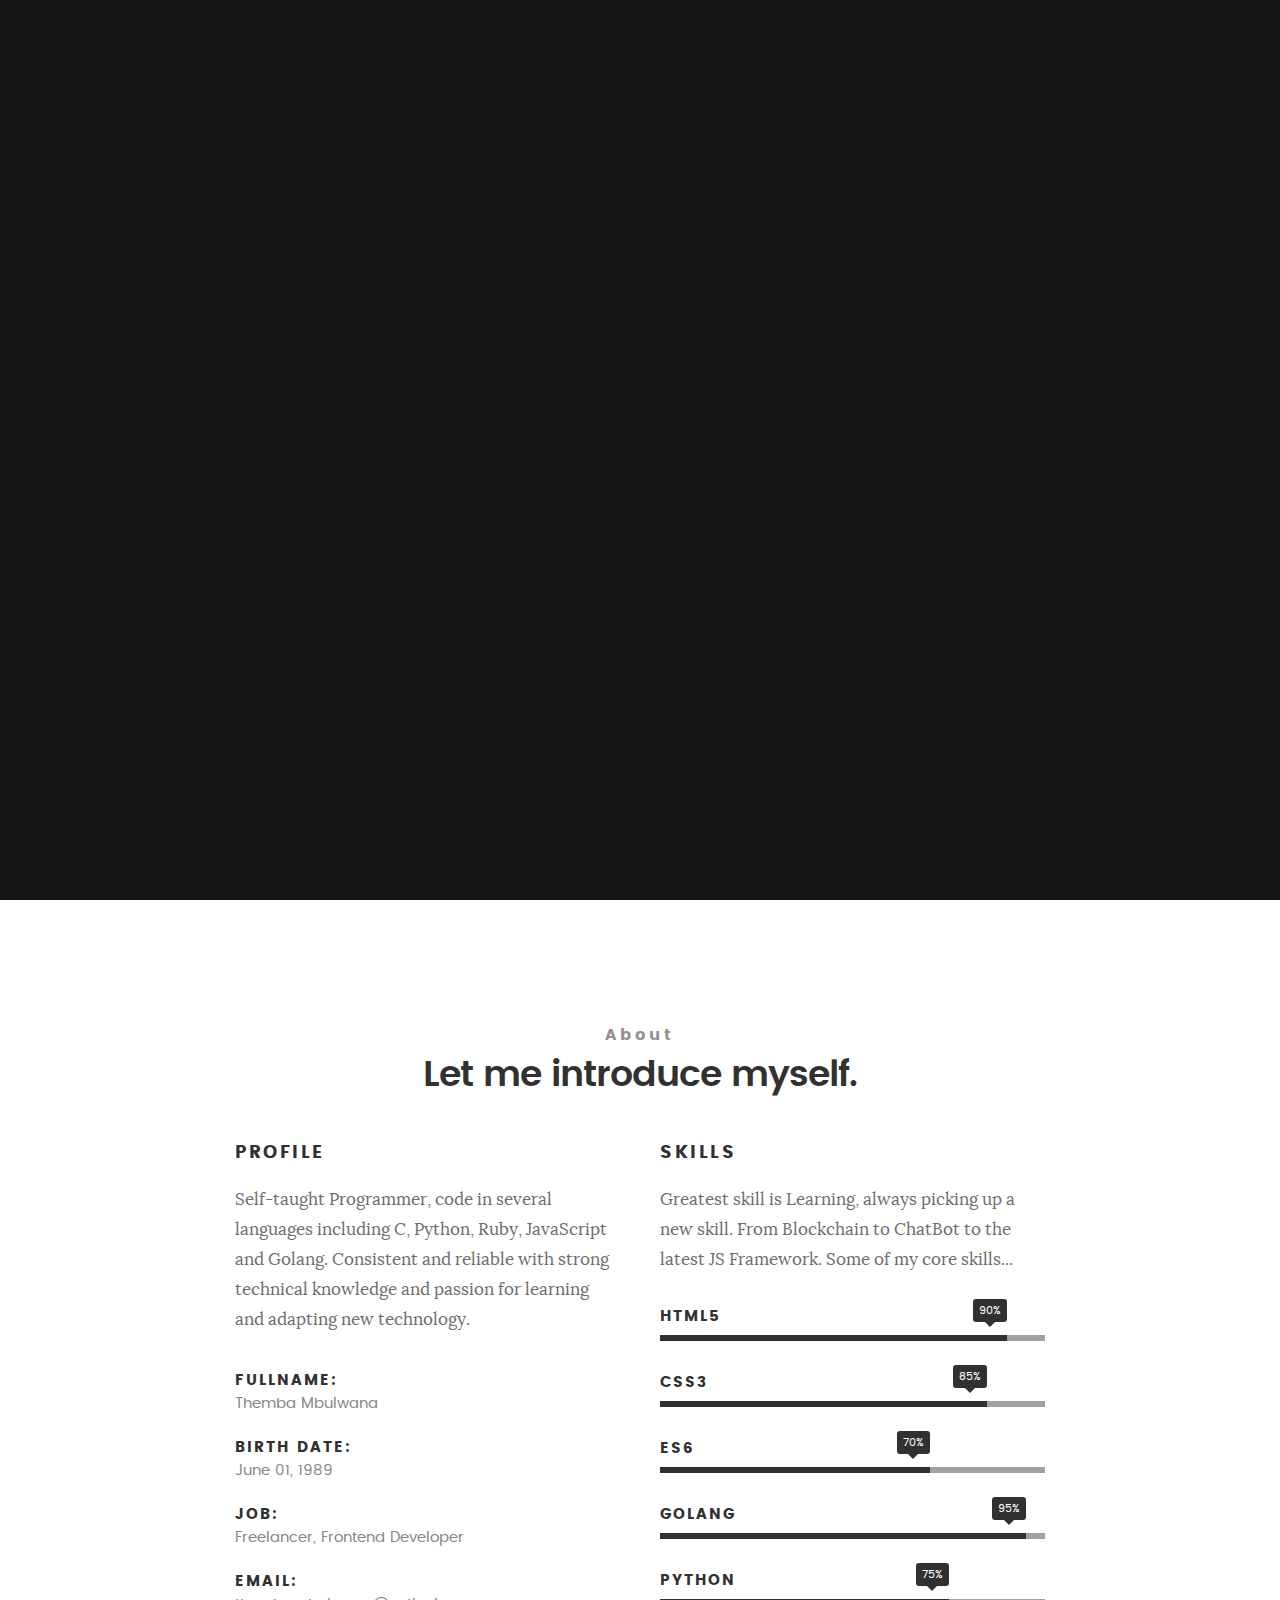
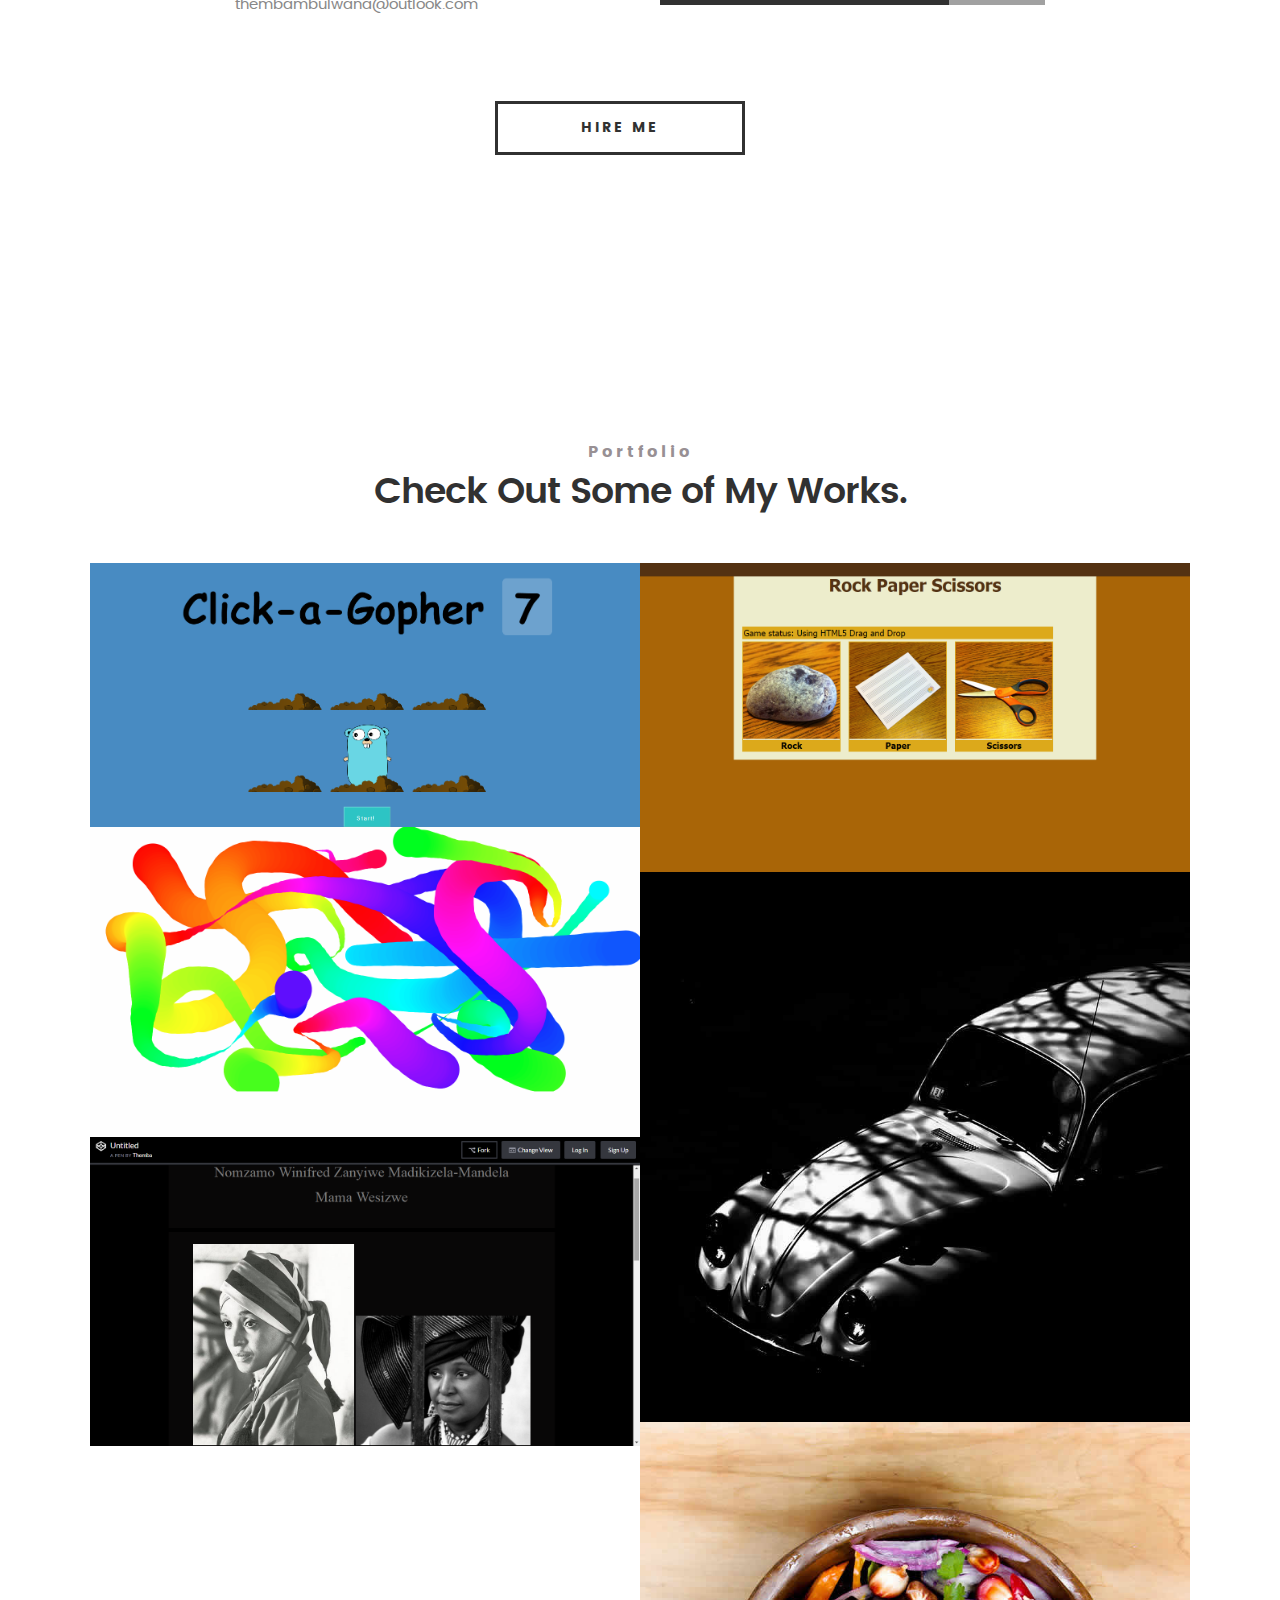
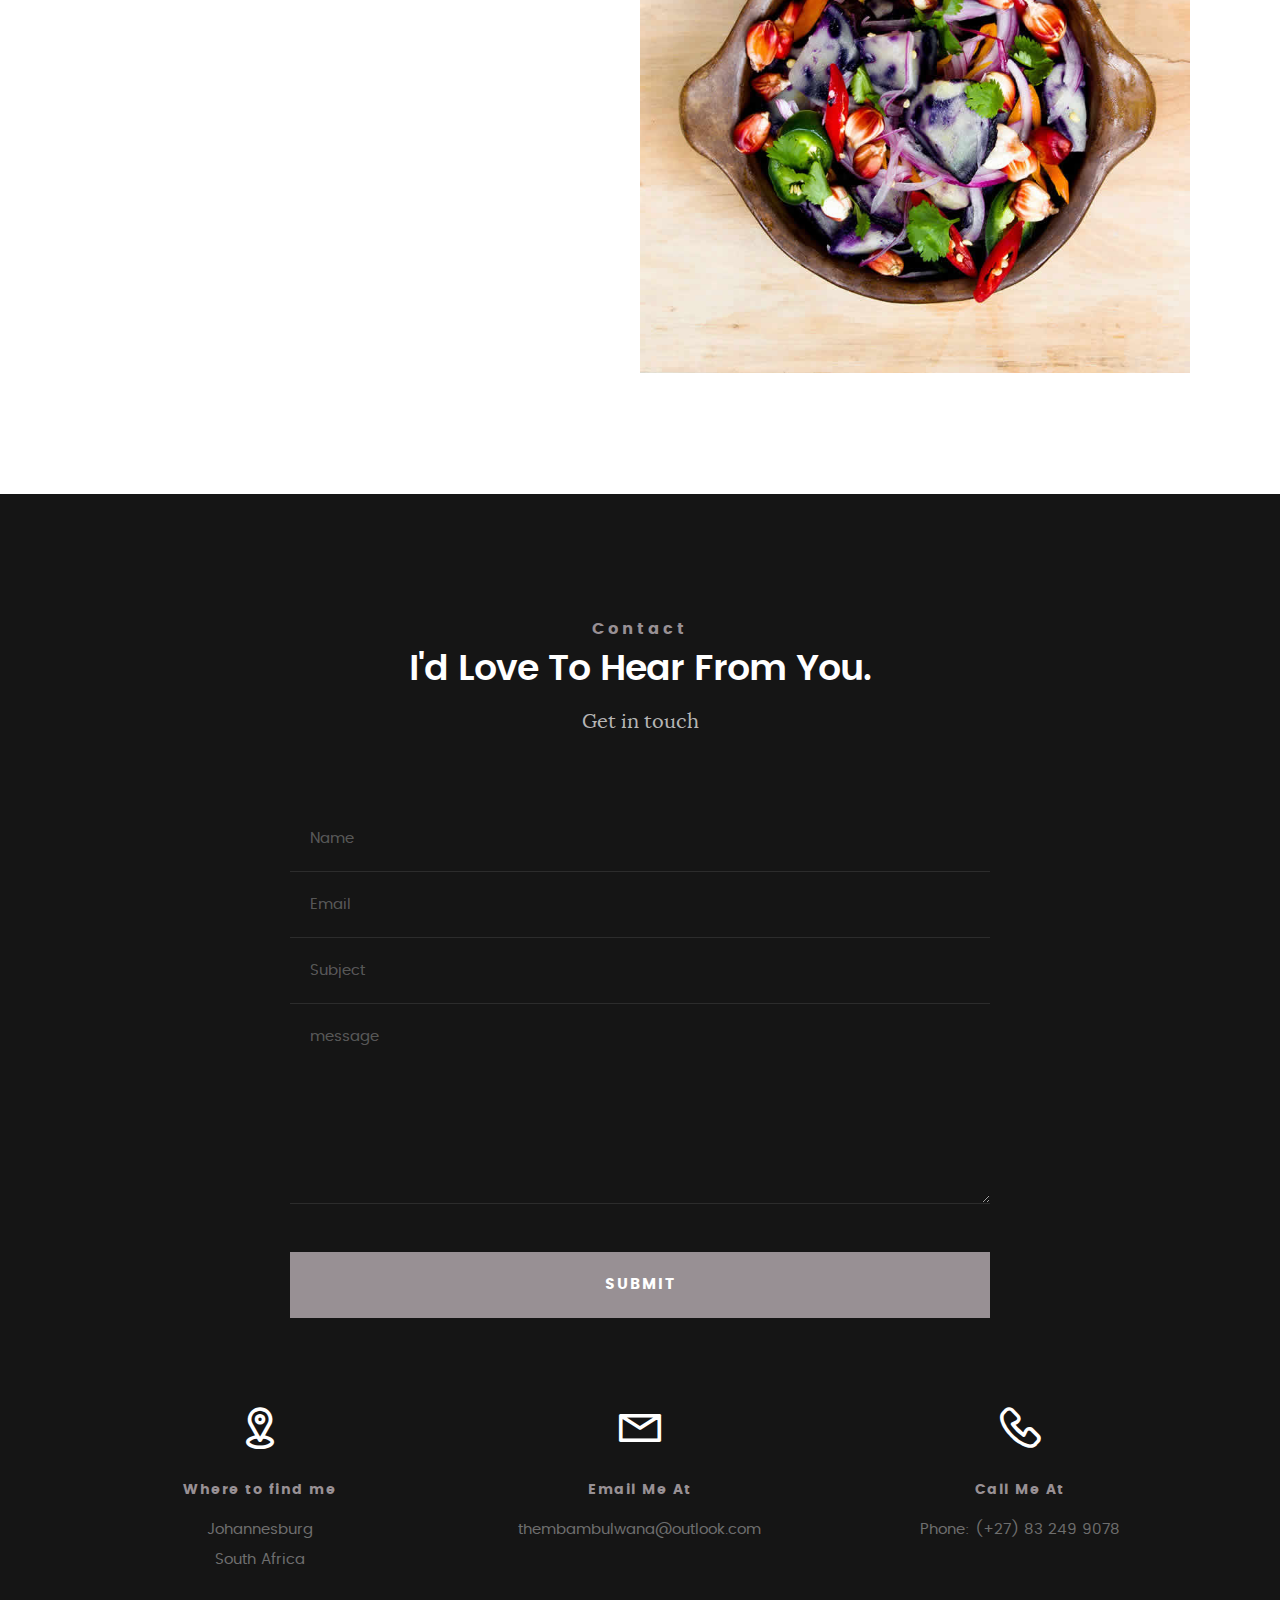
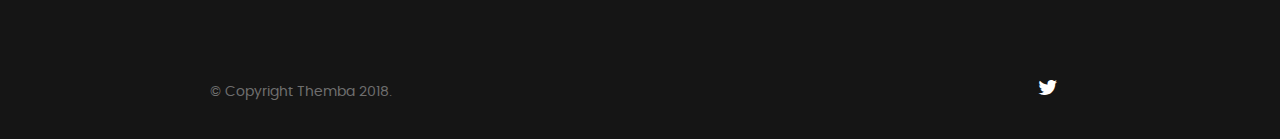
<file: index.html>
<!DOCTYPE html>
<!--[if IE 8 ]><html class="no-js oldie ie8" lang="en"> <![endif]-->
<!--[if IE 9 ]><html class="no-js oldie ie9" lang="en"> <![endif]-->
<!--[if (gte IE 9)|!(IE)]><!--><html class="no-js" lang="en"> <!--<![endif]-->
<head>

   <!--- basic page needs
   ================================================== -->
   <meta charset="utf-8">
	<title>Themba's profile</title>
	<meta name="description" content="">  
	<meta name="author" content="">

   <!-- mobile specific metas
   ================================================== -->
	<meta name="viewport" content="width=device-width, initial-scale=1, maximum-scale=1">

 	<!-- CSS
   ================================================== -->
   <link rel="stylesheet" href="css/base.css">  
   <link rel="stylesheet" href="css/main.css">
   <link rel="stylesheet" href="css/vendor.css">     

   <!-- script
   ================================================== -->   
	<script src="js/modernizr.js"></script>
	<script src="js/pace.min.js"></script>

   <!-- favicons
	================================================== -->
	<link rel="icon" type="image/png" href="favicon.png">

</head>

<body id="top">

	<!-- header 
   ================================================== -->
   <header>   	
   	<div class="row">

   		<div class="top-bar">
   			<a class="menu-toggle" href="#"><span>Menu</span></a>


		   	<nav id="main-nav-wrap">
					<ul class="main-navigation">
						<li class="current"><a class="smoothscroll"  href="#intro" title="">Home</a></li>
						<li><a class="smoothscroll"  href="#about" title="">About</a></li>
						<li><a class="smoothscroll"  href="#portfolio" title="">Portfolio</a></li>					
						<li><a class="smoothscroll"  href="#contact" title="">Contact</a></li>				
					</ul>
				</nav>    		
   		</div> <!-- /top-bar --> 
   		
   	</div> <!-- /row --> 		
   </header> <!-- /header -->

	<!-- intro section
   ================================================== -->
   <section id="intro">   

   	<div class="intro-overlay"></div>	

   	<div class="intro-content">
   		<div class="row">

   			<div class="col-twelve">

	   			<h5>def greet(): print("Hello, World")</h5>
	   			<h1>I'm Themba.</h1>

	   			<p class="intro-position">
	   				<span>Web Developer</span>
	   				<span>All round Coder</span> 
	   			</p>

	   			<a class="button stroke smoothscroll" href="#about" title="">More About Me</a>

	   		</div>  
   			
   		</div>   		 		
   	</div> <!-- /intro-content --> 

   	<ul class="intro-social">        
         <li><a href="https://mobile.twitter.com/ThembaMbulwana" target="_blank"><i class="fa fa-twitter"></i></a></li>
    </ul> <!-- /intro-social -->      	

   </section> <!-- /intro -->


   <!-- about section
   ================================================== -->
   <section id="about">  

   	<div class="row section-intro">
   		<div class="col-twelve">

   			<h5>About</h5>
   			<h1>Let me introduce myself.</h1>	
   		</div>   		
   	</div> <!-- /section-intro -->

   	<div class="row about-content">

   		<div class="col-six tab-full">

   			<h3>Profile</h3>
			<p>Self-taught Programmer, code in several languages including C, Python, Ruby, JavaScript and Golang. Consistent and reliable with strong technical knowledge and passion for learning and adapting new technology.</p>

   			<ul class="info-list">
   				<li>
   					<strong>Fullname:</strong>
   					<span>Themba Mbulwana</span>
   				</li>
   				<li>
   					<strong>Birth Date:</strong>
   					<span>June 01, 1989</span>
   				</li>
   				<li>
   					<strong>Job:</strong>
   					<span>Freelancer, Frontend Developer</span>
   				</li>
   				<li>
   					<strong>Email:</strong>
   					<span>thembambulwana@outlook.com</span>
   				</li>

   			</ul> <!-- /info-list -->

   		</div>

   		<div class="col-six tab-full">

   			<h3>Skills</h3>
   			<p>Greatest skill is Learning, always picking up a new skill. From Blockchain to ChatBot to the latest JS Framework. Some of my core skills...</p>

				<ul class="skill-bars">
				   <li>
				   		<div class="progress percent90"><span>90%</span></div>
				   		<strong>HTML5</strong>
				   </li>
				   <li>
				   		<div class="progress percent85"><span>85%</span></div>
				   		<strong>CSS3</strong>
				   </li>
				   <li>
				   		<div class="progress percent70"><span>70%</span></div>
				   		<strong>ES6</strong>
				   </li>
				   <li>
				   		<div class="progress percent95"><span>95%</span></div>
				   		<strong>Golang</strong>
				   </li>
				   <li>
				   		<div class="progress percent75"><span>75%</span></div>
				   		<strong>Python</strong>
				   </li>
      
				</ul> <!-- /skill-bars -->		

   		</div>

   	</div>

   	<div class="row button-section">
   		<div class="col-twelve">
   			<a href="#contact" title="Hire Me" class="button stroke smoothscroll">Hire Me</a>
   		</div>   		
   	</div>

   </section> <!-- /process-->    

 <!-- /features -->


	<!-- Portfolio Section
   ================================================== -->
	<section id="portfolio">

		<div class="row section-intro">
   		<div class="col-twelve">

   			<h5>Portfolio</h5>
   			<h1>Check Out Some of My Works.</h1>
   		</div>   		
   	</div> <!-- /section-intro--> 

   	<div class="row portfolio-content">

   		<div class="col-twelve">

   			<!-- portfolio-wrapper -->
	         <div id="folio-wrapper" class="block-1-2 block-mob-full stack">

	         	<div class="bgrid folio-item">
	               <div class="item-wrap">
	               	<img src="images/portfolio/gogo.png" alt="Liberty">
	                  <a href="#modal-01" class="overlay">	                  	           
	                     <div class="folio-item-table">
	                     	<div class="folio-item-cell">
		     					       <h3 class="folio-title">Whacker</h3>	     					    
		     					    	 <span class="folio-types">
		     					       	  HTML5 Game
		     					       </span>
		     					   </div>	                      	
	                     </div>                    
	                  </a>
	               </div>	               
	        		</div> <!-- /folio-item -->

	        		<div class="bgrid folio-item">
	               <div class="item-wrap">
	               	<img src="images/portfolio/rock.png" alt="Rock Paper Scissors">
	               	<a href="#modal-02" class="overlay">              		                  
	                     <div class="folio-item-table">
	                     	<div class="folio-item-cell">
	                     		<h3 class="folio-title">HTML5 Game</h3>	     					    
		     					    	<span class="folio-types">
		     					       	  Web Game
		     					      </span>		     		
		     					   </div> 	                      	
	                     </div>                    
	                  </a>
	               </div>
	        		</div> <!-- /folio-item -->

	            <div class="bgrid folio-item">
	               <div class="item-wrap">
	               	<img src="images/portfolio/canvas.png"alt="Canvas">
	                  <a href="#modal-03" class="overlay">             		                  
	                     <div class="folio-item-table">
	                     	<div class="folio-item-cell">
	                     		<h3 class="folio-title">Canvas Art</h3>	     					    
		     					    	<span class="folio-types">
		     					       	  HTML5 Canvas app
		     					      </span>		     		
		     					   </div> 	                      	
	                     </div>                    
	                  </a>
	               </div>
	        		</div> <!-- /folio-item -->

	            <div class="bgrid folio-item">
	               <div class="item-wrap">
	               	<img src="images/portfolio/beetle.jpg" alt="Beetle">
	                  <a href="#modal-04" class="overlay">                  	                 
	                     <div class="folio-item-table">
	                     	<div class="folio-item-cell">
	                     		<h3 class="folio-title">Beetle</h3>	     					    
		     					    	<span class="folio-types">
		     					       	  Branding
		     					      </span>		     		
		     					   </div>  	                      	
	                     </div>                    
	                  </a>
	               </div>
	        		</div> <!-- /folio-item -->     

	        		<div class="bgrid folio-item">
	               <div class="item-wrap">
	               	<img src="images/mama.png" alt="Tribute">
	                  <a href="#modal-05" class="overlay">             		                  
	                     <div class="folio-item-table">
	                     	<div class="folio-item-cell">
	                     		<h3 class="folio-title">Tribute Page</h3>	     					    
		     					    	<span class="folio-types">
		     					       	  Website
		     					      </span>		     		
		     					   </div> 	                      	
	                     </div>                    
	                  </a>
	               </div>
	        		</div> <!-- /folio-item -->

	            <div class="bgrid folio-item">
	               <div class="item-wrap">
	               	<img src="images/portfolio/salad.jpg" alt="Salad">
	                  <a href="#modal-06" class="overlay">
	                     <div class="folio-item-table">
	                     	<div class="folio-item-cell">
	                     		<h3 class="folio-title">Salad</h3>	     					    
		     					    	<span class="folio-types">
		     					       	  Branding
		     					      </span>		     		
		     					   </div>	                      	
	                     </div>                    
	                  </a>
	               </div>
	        		</div> <!-- /folio-item -->   

	            <!-- modal popups - begin
	            ============================================================= -->
	            <div id="modal-01" class="popup-modal slider mfp-hide">	

				     	<div class="media">
				     		<img src="images/portfolio/gogo.png" alt="" />
				     	</div>      	

					   <div class="description-box">
					      <h4>Whack a Gopher</h4>		      
					      <p>HTML5, CSS3 and pure Javascript simple game</p>

					      <div class="categories">Web Development</div>			               
					   </div>

			         <div class="link-box">
			            <a href="https://whackgopher.github.io" target="_blank">Details</a>
					      <a href="#" class="popup-modal-dismiss">Close</a>
			         </div>		      

				   </div> <!-- /modal-01 -->

				   <div id="modal-02" class="popup-modal slider mfp-hide">	

				     	<div class="media">
				     		<img src="images/portfolio/rock.png" alt="" />
				     	</div>      	

					   <div class="description-box">
					      <h4>HTML5 Game</h4>		      
					      <p>HTML5 Drag and Drop game, use your mouse to play!</p>

					      <div class="categories">Web Game</div>			               
					   </div>

			         <div class="link-box">
			            <a href="https://letsrps.github.io/" target="_blank">Details</a>
					      <a href="#" class="popup-modal-dismiss">Close</a>
			         </div>		      

				   </div> <!-- /modal-02 -->

				   <div id="modal-03" class="popup-modal slider mfp-hide">	

				     	<div class="media">
				     		<img src="images/portfolio/canvas.png" alt="" />
				     	</div>      	

					   <div class="description-box">
					      <h4>Canvas Art</h4>		      
					      <p>HTML5 Canvas App, using random colours to create amazing art</p>

					      <div class="categories">Web Design</div>			               
					   </div>

			         <div class="link-box">
			            <a href="https://html5canvasart.github.io" target="_blank">Details</a>
					      <a href="#" class="popup-modal-dismiss">Close</a>
			         </div>		      

				   </div> <!-- /modal-03 -->

				   <div id="modal-04" class="popup-modal slider mfp-hide">	

				     	<div class="media">
				     		<img src="images/portfolio/modals/m-beetle.jpg" alt="" />
				     	</div>      	

					   <div class="description-box">
					      <h4>Beetle</h4>		      
					      <p>Proin gravida nibh vel velit auctor aliquet. Aenean sollicitudin, lorem quis bibendum auctor, nisi elit consequat ipsum, nec sagittis sem nibh id elit.</p>

					      <div class="categories">Branding</div>			               
					   </div>

			         <div class="link-box">
			            <a href="#">Details</a>
					      <a href="#" class="popup-modal-dismiss">Close</a>
			         </div>		      

				   </div> <!-- /modal-04 -->

				   <div id="modal-05" class="popup-modal slider mfp-hide">	

				     	<div class="media">
				     		<img src="images/mama.png" alt="" />
				     	</div>      	

					   <div class="description-box">
					      <h4>Tribute</h4>		      
					      <p>HTML5 Tribute Website on codepen</p>

					      <div class="categories">Website</div>			               
					   </div>

			         <div class="link-box">
			            <a href="https://codepen.io/thembaMbulwana/full/JLwPjr/" target="_blank">Details</a>
					      <a href="#" class="popup-modal-dismiss">Close</a>
			         </div>		      

				   </div> <!-- /modal-05 -->

				   <div id="modal-06" class="popup-modal slider mfp-hide">	

				     	<div class="media">
				     		<img src="images/portfolio/modals/m-salad.jpg" alt="" />
				     	</div>      	

					   <div class="description-box">
					      <h4>Salad</h4>		      
					      <p>Proin gravida nibh vel velit auctor aliquet. Aenean sollicitudin, lorem quis bibendum auctor, nisi elit consequat ipsum, nec sagittis sem nibh id elit.</p>

					      <div class="categories">Branding</div>			               
					   </div>

			         <div class="link-box">
			            <a href="#">Details</a>
					      <a href="#" class="popup-modal-dismiss">Close</a>
			         </div>		      

				   </div> <!-- /modal-06 -->


				   <!-- modal popups - end
	            ============================================================= -->

	         </div> <!-- /portfolio-wrapper --> 

   		</div>  <!-- /twelve -->   

   	</div> <!-- /portfolio-content --> 
		
	</section> <!-- /portfolio --> 


	
   <!-- contact
   ================================================== -->
	<section id="contact">

		<div class="row section-intro">
   		<div class="col-twelve">

   			<h5>Contact</h5>
   			<h1>I'd Love To Hear From You.</h1>

   			<p class="lead">Get in touch</p>

   		</div> 
   	</div> <!-- /section-intro -->

   	<div class="row contact-form">

   		<div class="col-twelve">

            <!-- form -->
            <form name="contactForm" id="contactForm" method="post" action="">
      			<fieldset>

                  <div class="form-field">
 						   <input name="contactName" type="text" id="contactName" placeholder="Name" value="" minlength="2" required="">
                  </div>
                  <div class="form-field">
	      			   <input name="contactEmail" type="email" id="contactEmail" placeholder="Email" value="" required="">
	               </div>
                  <div class="form-field">
	     				   <input name="contactSubject" type="text" id="contactSubject" placeholder="Subject" value="">
	               </div>                       
                  <div class="form-field">
	                 	<textarea name="contactMessage" id="contactMessage" placeholder="message" rows="10" cols="50" required=""></textarea>
	               </div>                      
                 <div class="form-field">
                     <button class="submitform">Submit</button>
                     <div id="submit-loader">
                        <div class="text-loader">Sending...</div>                             
       				      <div class="s-loader">
								  	<div class="bounce1"></div>
								  	<div class="bounce2"></div>
								  	<div class="bounce3"></div>
								</div>
							</div>
                  </div>

      			</fieldset>
      		</form> <!-- Form End -->

            <!-- contact-warning -->
            <div id="message-warning">            	
            </div>            
            <!-- contact-success -->
      		<div id="message-success">
               <i class="fa fa-check"></i>Your message was sent, thank you!<br>
      		</div>

         </div> <!-- /col-twelve -->
   		
   	</div> <!-- /contact-form -->

   	<div class="row contact-info">

   		<div class="col-four tab-full">

   			<div class="icon">
   				<i class="icon-pin"></i>
   			</div>

   			<h5>Where to find me</h5>

   			<p>
            Johannesburg<br>
            South Africa
            </p>

   		</div>

   		<div class="col-four tab-full collapse">

   			<div class="icon">
   				<i class="icon-mail"></i>
   			</div>

   			<h5>Email Me At</h5>

   			<p>thembambulwana@outlook.com		     
			</p>

   		</div>

   		<div class="col-four tab-full">

   			<div class="icon">
   				<i class="icon-phone"></i>
   			</div>

   			<h5>Call Me At</h5>

   			<p>Phone: (+27) 83 249 9078
			</p>

   		</div>
   		
   	</div> <!-- /contact-info -->
		
	</section> <!-- /contact -->


   <!-- footer
   ================================================== -->

   <footer>
     	<div class="row">

     		<div class="col-six tab-full pull-right social">

     			<ul class="footer-social">        
			      <li><a href="https://mobile.twitter.com/ThembaMbulwana"><i class="fa fa-twitter"></i></a></li>
			   </ul> 
	      		
	      </div>

      	<div class="col-six tab-full">
	      	<div id="go-top">
		         <a class="smoothscroll" title="Back to Top" href="#top"><i class="fa fa-long-arrow-up"></i></a>
			</div>
			<div class="copyright">
				<div>
					<span>© Copyright Themba 2018.</span> 	         	
				 </div>		                  
			 </div>
      	</div> <!-- /row -->     	
   </footer>  

   <div id="preloader"> 
    	<div id="loader"></div>
   </div> 

   <!-- Java Script
   ================================================== --> 
   <script src="js/jquery-2.1.3.min.js"></script>
   <script src="js/plugins.js"></script>
   <script src="js/main.js"></script>

</body>

</html>
</file>
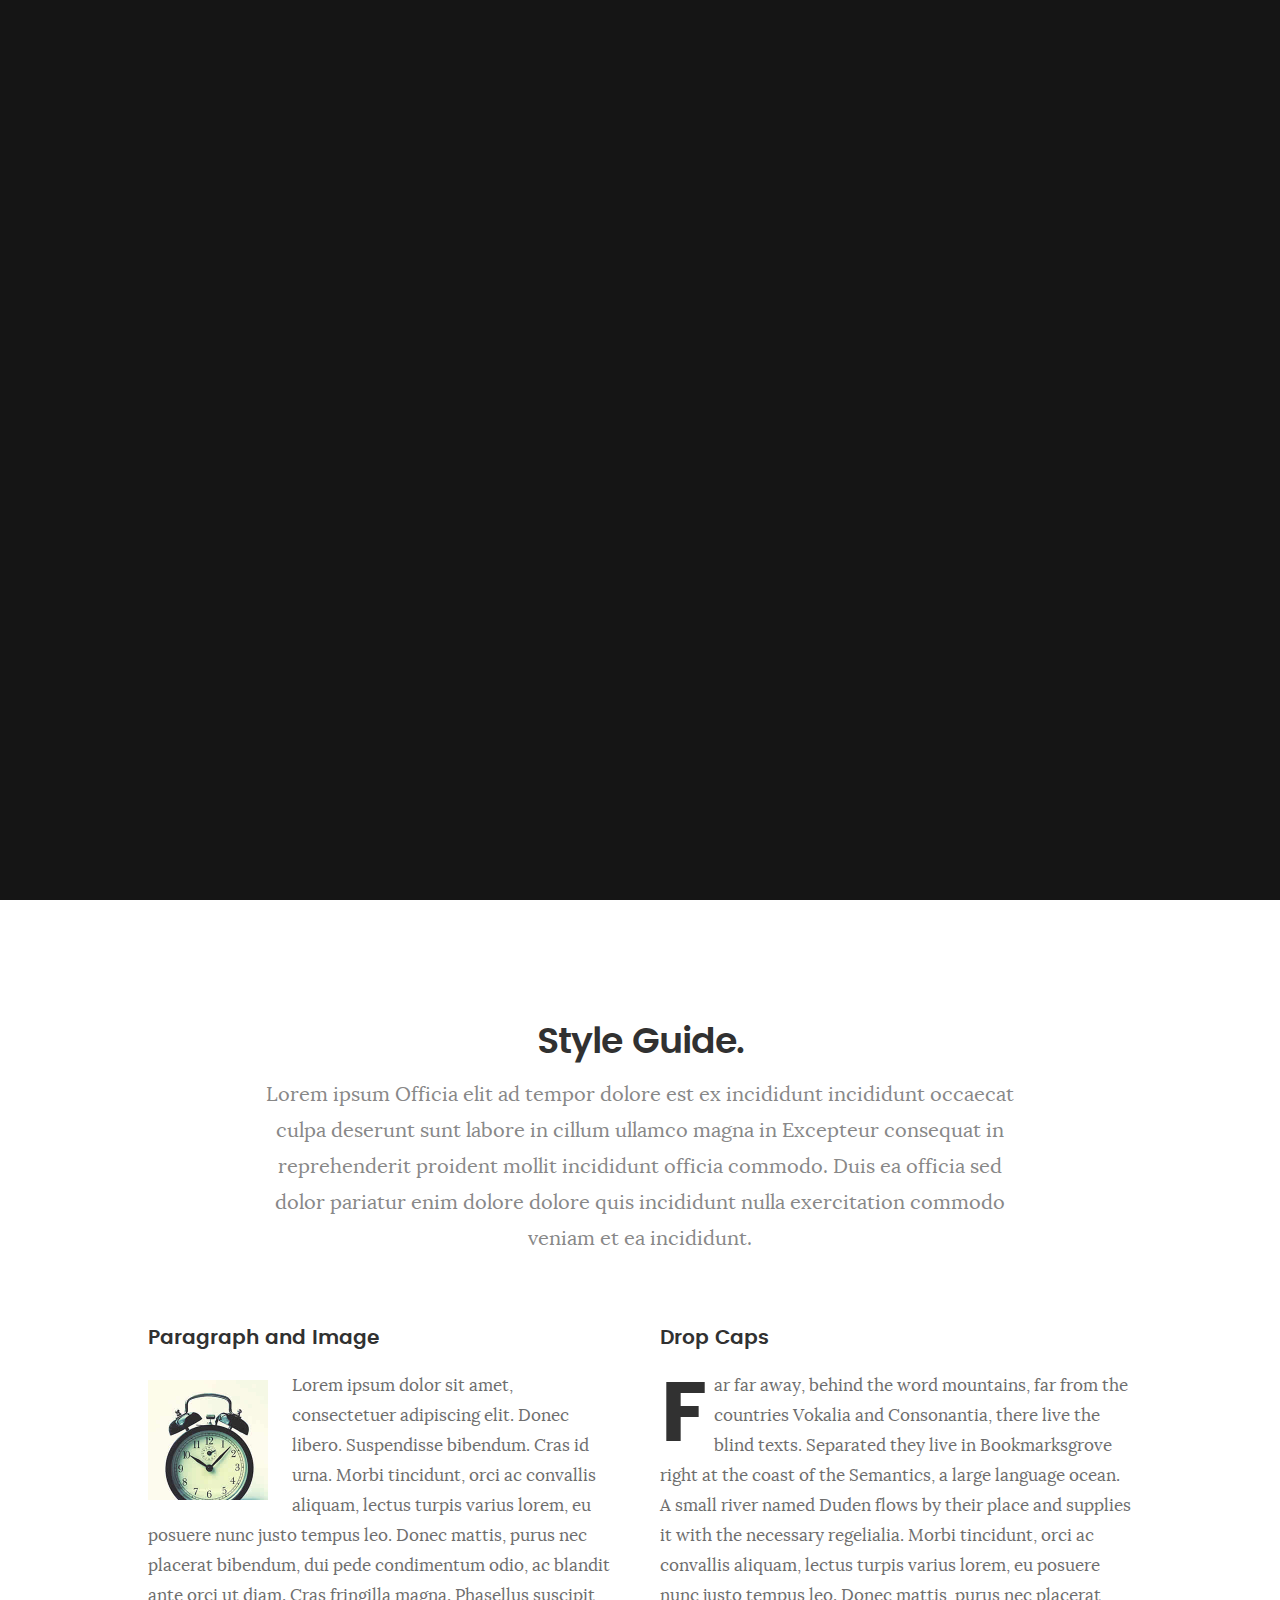
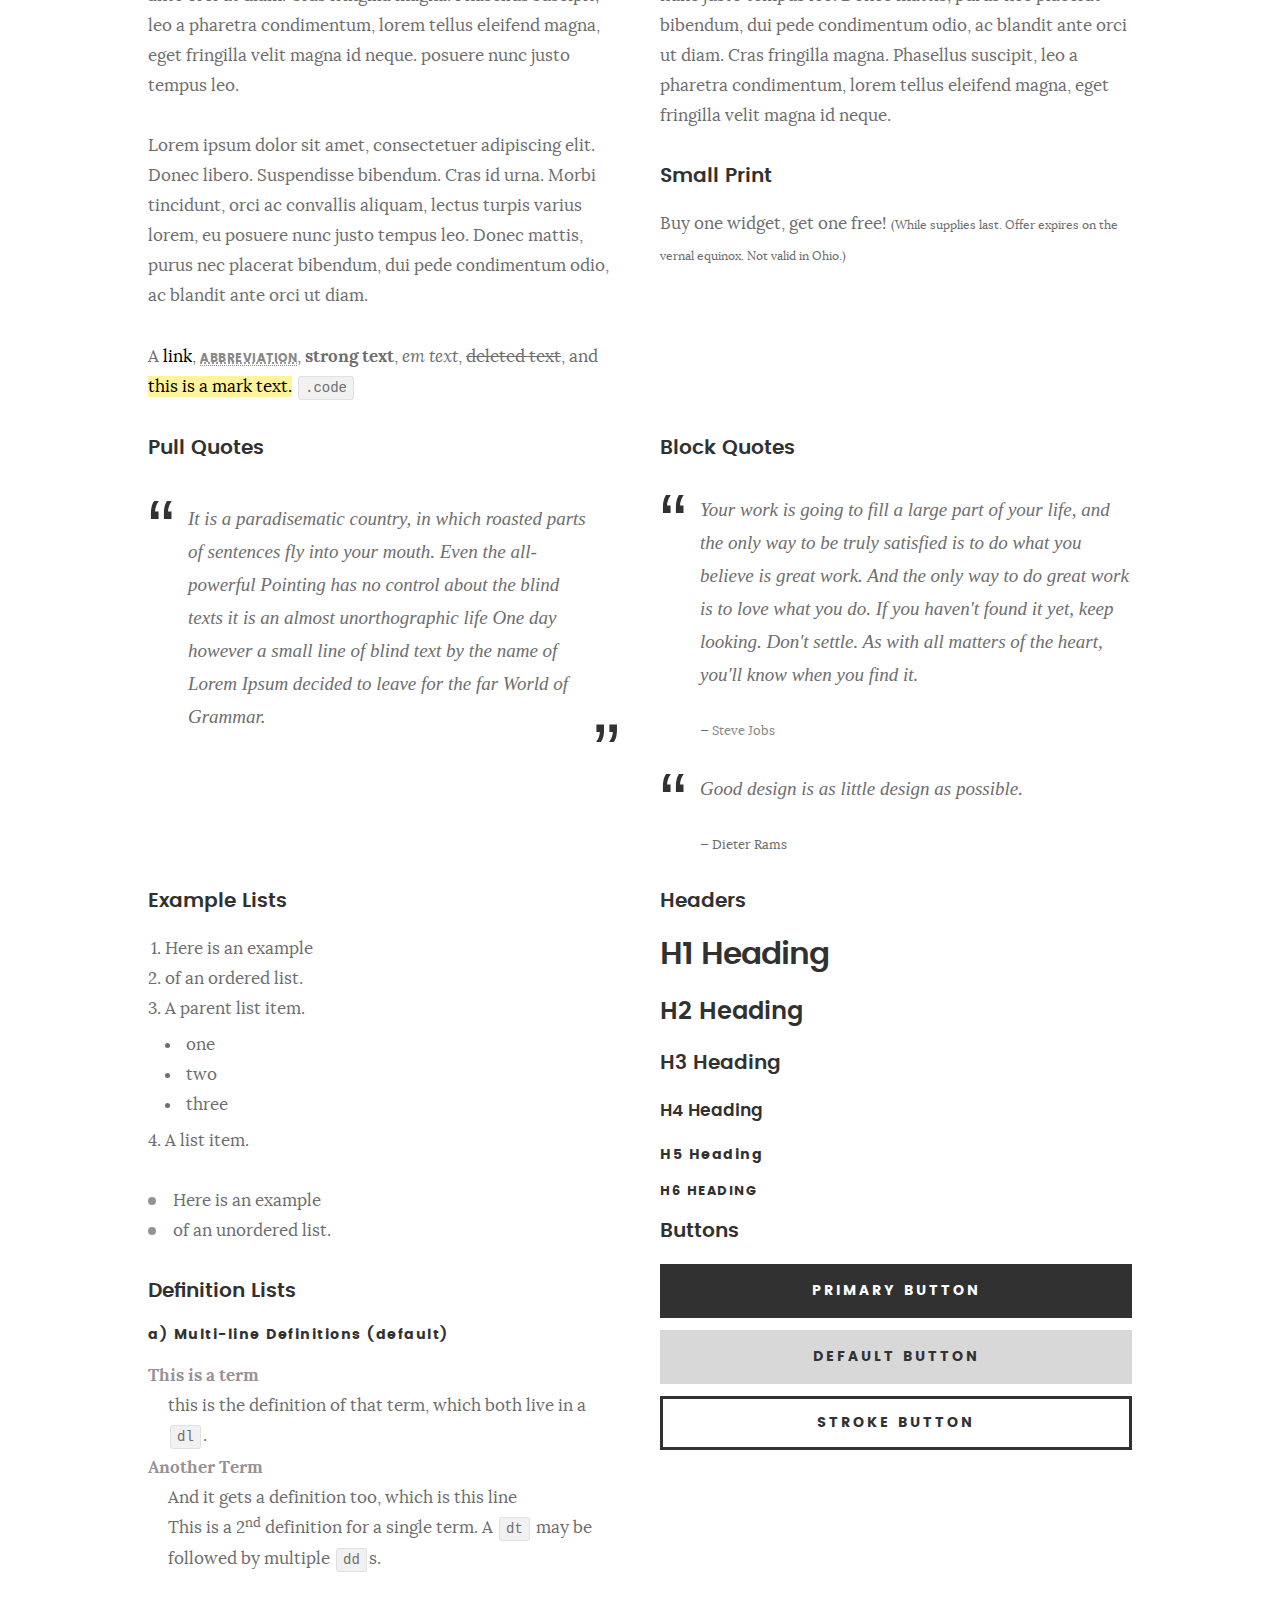
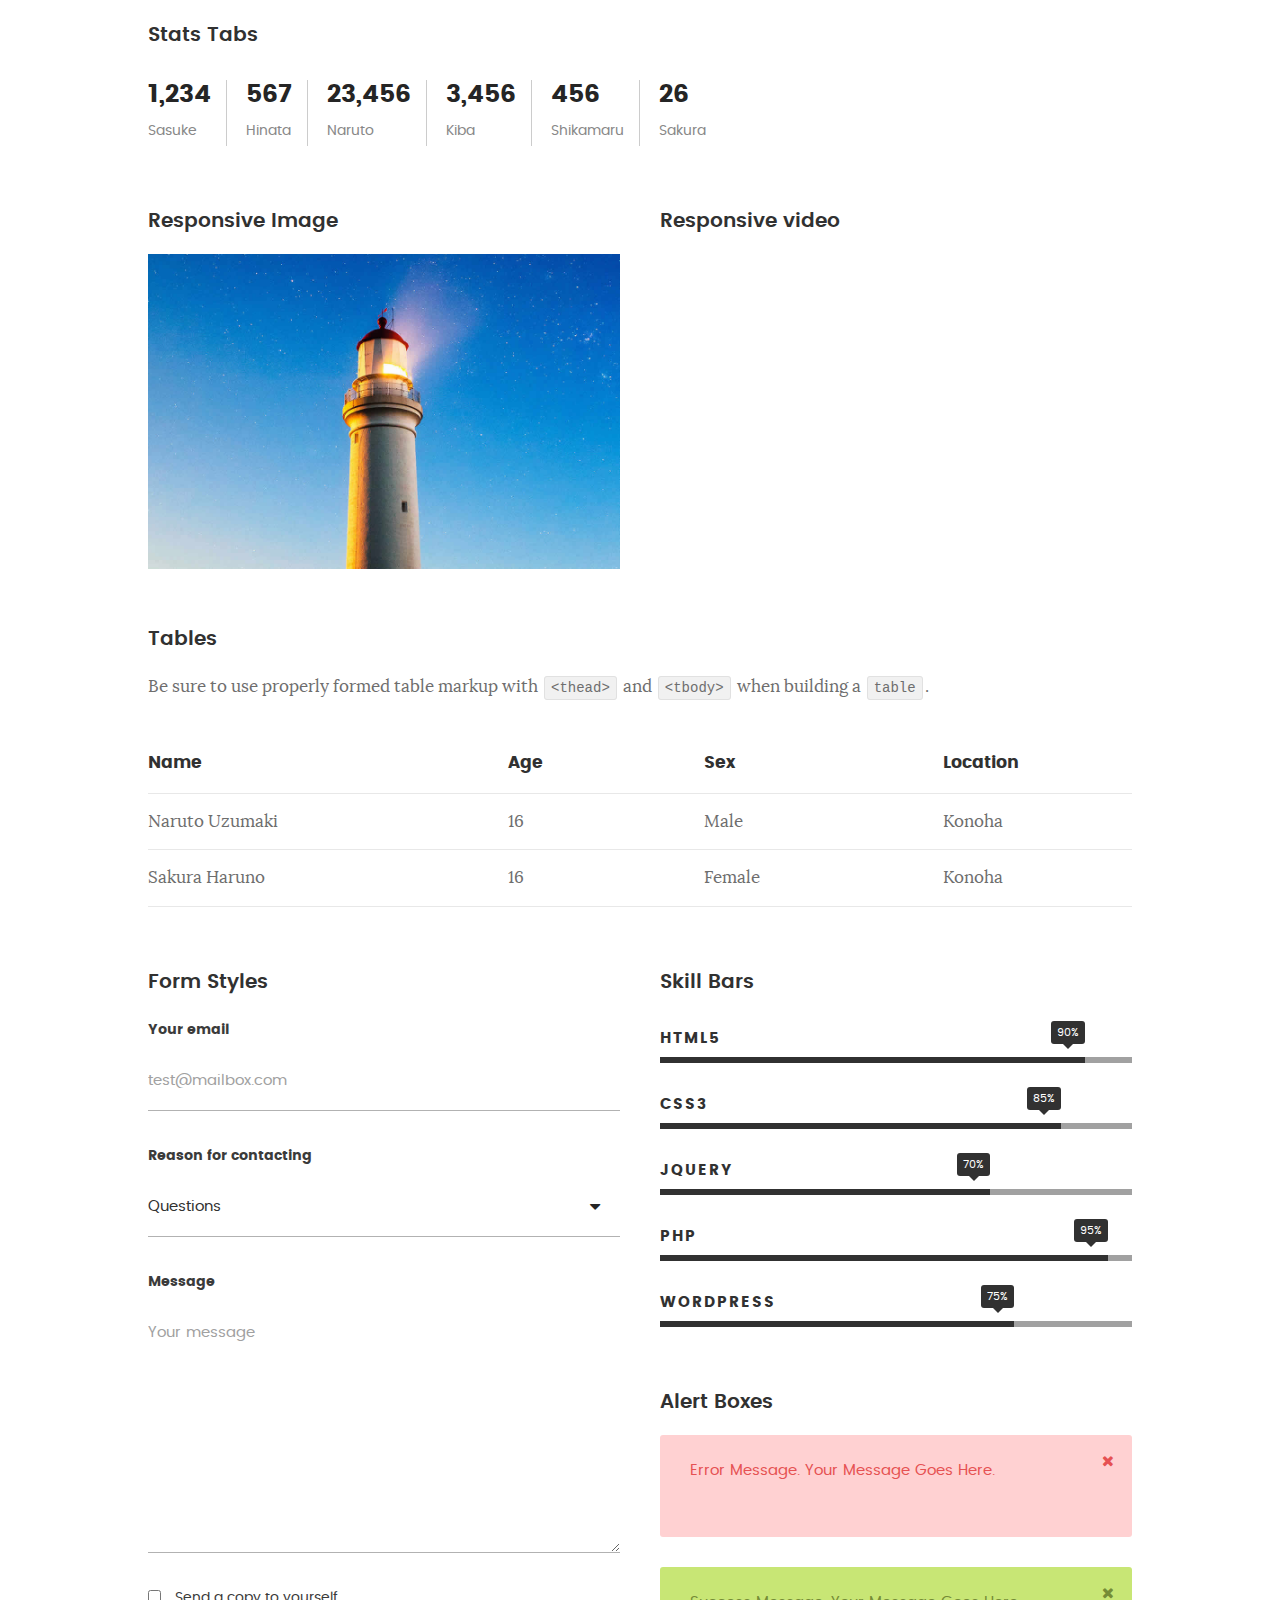
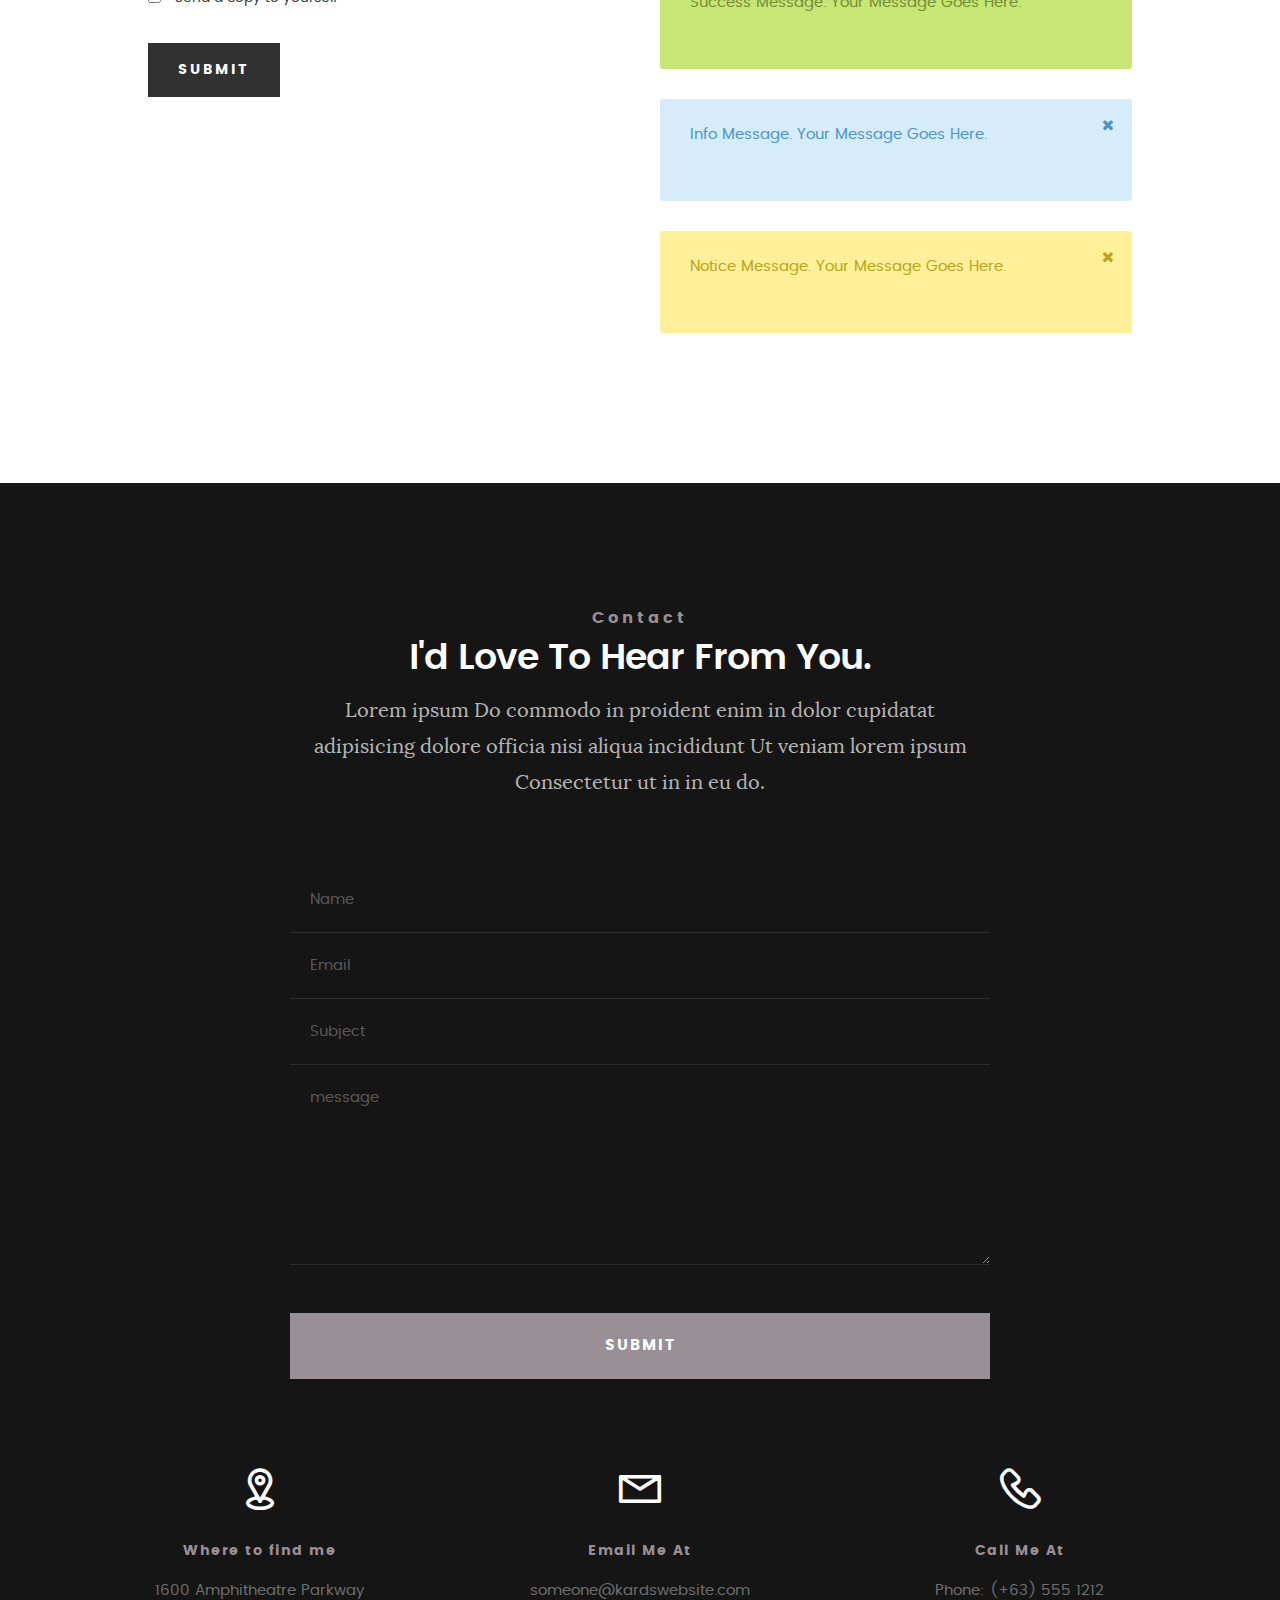
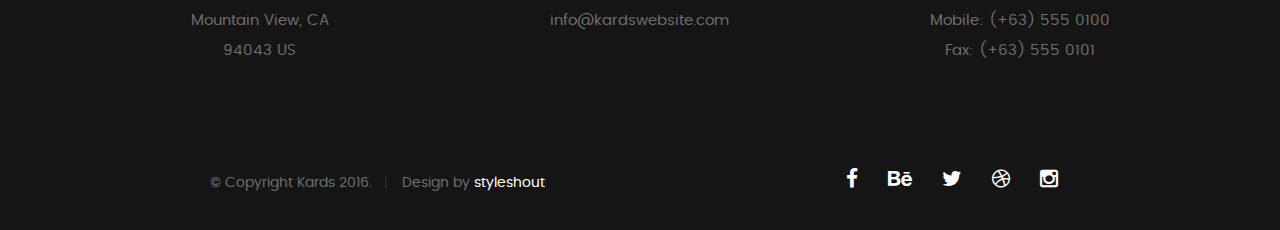
<file: styles.html>
<!DOCTYPE html>
<!--[if IE 8 ]><html class="no-js oldie ie8" lang="en"> <![endif]-->
<!--[if IE 9 ]><html class="no-js oldie ie9" lang="en"> <![endif]-->
<!--[if (gte IE 9)|!(IE)]><!--><html class="no-js" lang="en"> <!--<![endif]-->
<head>

   <!--- basic page needs
   ================================================== -->
   <meta charset="utf-8">
	<title>Style Demo - Kards</title>
	<meta name="description" content="">  
	<meta name="author" content="">

   <!-- mobile specific metas
   ================================================== -->
	<meta name="viewport" content="width=device-width, initial-scale=1, maximum-scale=1">

 	<!-- CSS
   ================================================== -->
   <link rel="stylesheet" href="css/base.css">  
   <link rel="stylesheet" href="css/main.css">
   <link rel="stylesheet" href="css/vendor.css">

   <style type="text/css" media="screen">

   	#styles { 
   		background: white;
   		padding-top: 12rem;
   		padding-bottom: 12rem;
   	}
   	#styles .row {
   		max-width: 1024px;
     	}
     	#styles .section-intro {
   		max-width: 800px;
     	}
      	
   </style>       

   <!-- script
   ================================================== -->
	<script src="js/modernizr.js"></script>
	<script src="js/pace.min.js"></script>

   <!-- favicons
	================================================== -->
	<link rel="icon" type="image/png" href="favicon.png">

</head>

<body id="top">

	<!-- header 
   ================================================== -->
   <header>   	
   	<div class="row">

   		<div class="top-bar">
   			<a class="menu-toggle" href="#"><span>Menu</span></a>

	   		<div class="logo">
		         <a href="index.html">KARDS</a>
		      </div>		      

		   	<nav id="main-nav-wrap">
					<ul class="main-navigation">
						<li><a href="index.html#intro" title="">Home</a></li>
						<li><a href="index.html#about" title="">About</a></li>
						<li><a href="index.html#portfolio" title="">Portfolio</a></li>					
						<li><a class="smoothscroll"  href="#contact" title="">Contact</a></li>	
						<li><a href="styles.html" title="">Style Demo</a></li>				
					</ul>
				</nav>    		
   		</div> <!-- /top-bar --> 
   		
   	</div> <!-- /row --> 		
   </header> <!-- /header -->

	<!-- intro section
   ================================================== -->
   <section id="intro">   

   	<div class="intro-overlay"></div>	

   	<div class="intro-content">
   		<div class="row">

   			<div class="col-twelve">

	   			<h5>Hello, World.</h5>
	   			<h1>I'm Juan Dela Cruz.</h1>

	   			<p class="intro-position">
	   				<span>Front-end Developer</span>
	   				<span>UI/UX Designer</span> 
	   			</p>

	   			<a class="button stroke smoothscroll" href="#about" title="">More About Me</a>

	   		</div>  
   			
   		</div>   		 		
   	</div> <!-- /intro-content --> 

   	<ul class="intro-social">        
         <li><a href="#"><i class="fa fa-facebook"></i></a></li>
         <li><a href="#"><i class="fa fa-behance"></i></a></li>
         <li><a href="#"><i class="fa fa-twitter"></i></a></li>
         <li><a href="#"><i class="fa fa-dribbble"></i></a></li>
         <li><a href="#"><i class="fa fa-instagram"></i></a></li>
      </ul> <!-- /intro-social -->      	

   </section> <!-- /intro -->


   <!-- Style Demo
   ================================================== -->
   <section id="styles">

   	<div class="row section-intro">

   		<div class="col-twelve">

   			<h1>Style Guide.</h1>

   			<p class="lead">Lorem ipsum Officia elit ad tempor dolore est ex incididunt incididunt occaecat culpa deserunt sunt labore in cillum ullamco magna in Excepteur consequat in reprehenderit proident mollit incididunt officia commodo.
   			Duis ea officia sed dolor pariatur enim dolore dolore quis incididunt nulla exercitation commodo veniam et ea incididunt.</p>   			

   		</div>

     	</div> <!-- /row -->

     	<div class="row">

     		<div class="col-six tab-full">

		      <h3>Paragraph and Image</h3>

		      <p><a href="#"><img width="120" height="120" class="pull-left" alt="sample-image" src="images/sample-image.jpg"></a>
		  		Lorem ipsum dolor sit amet, consectetuer adipiscing elit. Donec libero. Suspendisse bibendum.
		  		Cras id urna. Morbi tincidunt, orci ac convallis aliquam, lectus turpis varius lorem, eu
		  		posuere nunc justo tempus leo. Donec mattis, purus nec placerat bibendum, dui pede condimentum
		  		odio, ac blandit ante orci ut diam. Cras fringilla magna. Phasellus suscipit, leo a pharetra
		  		condimentum, lorem tellus eleifend magna, eget fringilla velit magna id neque.
		  		posuere nunc justo tempus leo. </p>

		  		<p>
		  		Lorem ipsum dolor sit amet, consectetuer adipiscing elit. Donec libero. Suspendisse bibendum.
		  		Cras id urna. Morbi tincidunt, orci ac convallis aliquam, lectus turpis varius lorem, eu
		  		posuere nunc justo tempus leo. Donec mattis, purus nec placerat bibendum, dui pede condimentum
		  		odio, ac blandit ante orci ut diam.	
 			   </p>

            <p>A <a href="#">link</a>,
  			   <abbr title="this really isn't a very good description">abbreviation</abbr>,
  			   <strong>strong text</strong>,
            <em>em text</em>,
  			   <del>deleted text</del>, and
            <mark>this is a mark text.</mark>
            <code>.code</code>
          	</p>

         </div>

         <div class="col-six tab-full">

            <h3>Drop Caps</h3>

	         <p class="drop-cap">Far far away, behind the word mountains, far from the countries Vokalia and Consonantia,
	         there live the blind texts. Separated they live in Bookmarksgrove right at the coast of the
	         Semantics, a large language ocean. A small river named Duden flows by their place and supplies it with the necessary regelialia. Morbi tincidunt, orci ac convallis aliquam, lectus turpis varius lorem, eu	posuere nunc justo tempus leo. Donec mattis, purus nec placerat bibendum, dui pede condimentum odio, ac blandit ante orci ut diam. Cras fringilla magna. Phasellus suscipit, leo a pharetra condimentum, lorem tellus eleifend magna, eget fringilla velit magna id neque.
		  		</p>

		      <h3>Small Print</h3>

		      <p>Buy one widget, get one free!
		  		<small>(While supplies last. Offer expires on the vernal equinox. Not valid in Ohio.)</small>
		  		</p>

		   </div>	         

		</div> <!-- /row -->

		<div class="row">

		  	<div class="col-six tab-full">

		      <h3>Pull Quotes</h3>

		      <aside class="pull-quote">
				   <blockquote>
					   <p>It is a paradisematic country, in which roasted parts of
		            sentences fly into your mouth. Even the all-powerful Pointing has no control about the blind
		            texts it is an almost unorthographic life One day however a small line of blind text by the name
		            of Lorem Ipsum decided to leave for the far World of Grammar.</p>
					</blockquote>
				</aside>

		   </div>

		   <div class="col-six tab-full">

		      <h3>Block Quotes</h3>

		      <blockquote cite="http://where-i-got-my-info-from.com">
				   <p>Your work is going to fill a large part of your life, and the only way to be truly satisfied is
		         to do what you believe is great work. And the only way to do great work is to love what you do.
		         If you haven't found it yet, keep looking. Don't settle. As with all matters of the heart, you'll know when you find it.
		         </p>
		
					<cite>
					   <a href="#">Steve Jobs</a>
					</cite>
			   </blockquote>

		      <blockquote>
		         <p>Good design is as little design as possible.</p>
		         <cite>Dieter Rams</cite>
		      </blockquote>

		   </div>

		</div> <!-- /row -->

		<div class="row half-bottom">

		 	<div class="col-six tab-full">

		      <h3>Example Lists</h3>

		      <ol>
				   <li>Here is an example</li>
				   <li>of an ordered list.</li>
				   <li>A parent list item.
				   	<ul>
				   		<li>one</li>
				   		<li>two</li>
				   		<li>three</li>
				   	</ul>
				   </li>
				   <li>A list item.</li>
			   </ol>

		      <ul class="disc">
				   <li>Here is an example</li>
				   <li>of an unordered list.</li>
			   </ul>	

			   <h3>Definition Lists</h3>	            

		      <h5>a) Multi-line Definitions (default)</h5>

		      <dl>
				   <dt><strong>This is a term</strong></dt>
				      <dd>this is the definition of that term, which both live in a <code>dl</code>.</dd>
				   <dt><strong>Another Term</strong></dt>
				      <dd>And it gets a definition too, which is this line</dd>
				      <dd>This is a 2<sup>nd</sup> definition for a single term. A <code>dt</code> may be followed by multiple <code>dd</code>s.</dd>
			   </dl>

		   </div>

		   <div class="col-six tab-full">		                  

		      <h3>Headers</h3>

		      <h1>H1 Heading</h1>
		      <h2>H2 Heading</h2>
		      <h3>H3 Heading</h3>
		      <h4>H4 Heading</h4>
		      <h5>H5 Heading</h5>
		      <h6>H6 Heading</h6>

		      <h3>Buttons</h3>

		    	<p>
		     		<a class="button button-primary full-width" href="#">Primary Button</a>
		     		<a class="button full-width" href="#">Default Button</a>
		     		<a class="button stroke full-width" href="#">Stroke Button</a>
		     	</p>

		   </div>

		</div> <!-- /row -->

		<div class="row">

		   <div class="col-twelve">

		    	<h3>Stats Tabs</h3>

		      <ul class="stats-tabs">
				   <li><a href="#">1,234 <em>Sasuke</em></a></li>
				   <li><a href="#">567 <em>Hinata</em></a></li>
				   <li><a href="#">23,456 <em>Naruto</em></a></li>
				   <li><a href="#">3,456 <em>Kiba</em></a></li>
				   <li><a href="#">456 <em>Shikamaru</em></a></li>
				   <li><a href="#">26 <em>Sakura</em></a></li>
				</ul>	      		

		   </div>	      	

		</div> <!-- /row -->

		<div class="row half-bottom">

      	<div class="col-six tab-full">

      		<h3>Responsive Image</h3>

      		<p><img src="images/portfolio/modals/m-lighthouse.jpg"></p>

      	</div>

      	<div class="col-six tab-full">

      		<h3>Responsive video</h3>

      		<div class="fluid-video-wrapper">
                  <iframe src="http://player.vimeo.com/video/14592941?title=0&amp;byline=0&amp;portrait=0&amp;color=F64B39" width="500" height="281" frameborder="0" webkitallowfullscreen mozallowfullscreen allowfullscreen></iframe> 
            </div>

      	</div>
      	
      </div> <!-- /row -->

      <div class="row add-bottom">

      	<div class="col-twelve">

      		<h3>Tables</h3>
      		<p>Be sure to use properly formed table markup with <code>&lt;thead&gt;</code> and <code>&lt;tbody&gt;</code> when building a <code>table</code>.</p>

      		<div class="table-responsive">

      			<table>
					  <thead>
					    <tr>
					      <th>Name</th>
					      <th>Age</th>
					      <th>Sex</th>
					      <th>Location</th>					    
					    </tr>
					  </thead>
					  <tbody>
					    <tr>
					      <td>Naruto Uzumaki</td>
					      <td>16</td>
					      <td>Male</td>
					      <td>Konoha</td>					    
					    </tr>
					    <tr>
					      <td>Sakura Haruno</td>
					      <td>16</td>
					      <td>Female</td>
					      <td>Konoha</td>			    
					    </tr>
					  </tbody>
					</table>

      		</div>     		

      	</div>
      	
      </div> <!--row -->

      <div class="row">

		   <div class="col-six tab-full">

		      <h3>Form Styles</h3>

		         <form>
			        	<div>
			         	<label for="sampleInput">Your email</label>
			         	<input class="full-width" type="email" placeholder="test@mailbox.com" id="sampleInput">
			         </div>
			         <div>
			         	<label for="sampleRecipientInput">Reason for contacting</label>
			         	<div class="ss-custom-select">
			         		<select class="full-width" id="sampleRecipientInput">
				           		<option value="Option 1">Questions</option>
				           		<option value="Option 2">Report</option>
				           		<option value="Option 3">Others</option>
				         	</select>
			         	</div>			         	
			         </div>
			       
			       	<label for="exampleMessage">Message</label>
			       	<textarea class="full-width" placeholder="Your message" id="exampleMessage"></textarea>

			        	<label class="add-bottom">
			           	<input type="checkbox">			            
			           	<span class="label-text">Send a copy to yourself</span>
			        	</label>
			       
			        	<input class="button-primary" type="submit" value="Submit">

			      </form>	            

		      </div>

		      <div class="col-six tab-full">

		      		<h3>Skill Bars</h3>

		      		<ul class="skill-bars">
						   <li>
						   	<div class="progress percent90"><span>90%</span></div>
						   	<strong>HTML5</strong>
						   </li>
						   <li>
						   	<div class="progress percent85"><span>85%</span></div>
						   	<strong>CSS3</strong>
						   </li>
						   <li>
						   	<div class="progress percent70"><span>70%</span></div>
						   	<strong>JQuery</strong>
						   </li>
						   <li>
						   	<div class="progress percent95"><span>95%</span></div>
						   	<strong>PHP</strong>
						   </li>
						   <li>

						   	<div class="progress percent75"><span>75%</span></div>
						   	<strong>Wordpress</strong>
						   </li>
		      
						</ul> <!-- /skill-bars -->

			        
			        <h3>Alert Boxes</h3> 
			        
			        <div class="alert-box ss-error hideit">
				        <p>Error Message. Your Message Goes Here.</p>
				        <i class="fa fa-times close"></i>
			        </div><!-- /error -->
			        
			        <div class="alert-box ss-success hideit">
				        <p>Success Message. Your Message Goes Here.</p>
				        <i class="fa fa-times close"></i>
			        </div><!-- /success -->
			        
			        <div class="alert-box ss-info hideit">
				         <p>Info Message. Your Message Goes Here.</p>
				        <i class="fa fa-times close"></i>
			        </div><!-- /info -->
			        
			        <div class="alert-box ss-notice hideit">
				        <p>Notice Message. Your Message Goes Here.</p>
				        <i class="fa fa-times close"></i>
			        </div><!-- /notice -->
			        
			  </div>	         

		</div> <!-- /row -->
		   	
   </section> <!--styles -->	

	
   <!-- contact
   ================================================== -->
	<section id="contact">

		<div class="row section-intro">
   		<div class="col-twelve">

   			<h5>Contact</h5>
   			<h1>I'd Love To Hear From You.</h1>

   			<p class="lead">Lorem ipsum Do commodo in proident enim in dolor cupidatat adipisicing dolore officia nisi aliqua incididunt Ut veniam lorem ipsum Consectetur ut in in eu do.</p>

   		</div> 
   	</div> <!-- /section-intro -->

   	<div class="row contact-form">

   		<div class="col-twelve">

            <!-- form -->
            <form name="contactForm" id="contactForm" method="post" action="">
      			<fieldset>

                  <div class="form-field">
 						   <input name="contactName" type="text" id="contactName" placeholder="Name" value="" minlength="2" required="">
                  </div>
                  <div class="form-field">
	      			   <input name="contactEmail" type="email" id="contactEmail" placeholder="Email" value="" required="">
	               </div>
                  <div class="form-field">
	     				   <input name="contactSubject" type="text" id="contactSubject" placeholder="Subject" value="">
	               </div>                       
                  <div class="form-field">
	                 	<textarea name="contactMessage" id="contactMessage" placeholder="message" rows="10" cols="50" required=""></textarea>
	               </div>                      
                 <div class="form-field">
                     <button class="submitform">Submit</button>
                     <div id="submit-loader">
                        <div class="text-loader">Sending...</div>                             
       				      <div class="s-loader">
								  	<div class="bounce1"></div>
								  	<div class="bounce2"></div>
								  	<div class="bounce3"></div>
								</div>
							</div>
                  </div>

      			</fieldset>
      		</form> <!-- Form End -->

            <!-- contact-warning -->
            <div id="message-warning"></div>            
            <!-- contact-success -->
      		<div id="message-success">
               <i class="fa fa-check"></i>Your message was sent, thank you!<br>
      		</div>

         </div> <!-- /col-twelve -->
   		
   	</div> <!-- /contact-form -->

   	<div class="row contact-info">

   		<div class="col-four tab-full">

   			<div class="icon">
   				<i class="icon-pin"></i>
   			</div>

   			<h5>Where to find me</h5>

   			<p>
            1600 Amphitheatre Parkway<br>
            Mountain View, CA<br>
            94043 US
            </p>

   		</div>

   		<div class="col-four tab-full collapse">

   			<div class="icon">
   				<i class="icon-mail"></i>
   			</div>

   			<h5>Email Me At</h5>

   			<p>someone@kardswebsite.com<br>
			   	info@kardswebsite.com			     
			   </p>

   		</div>

   		<div class="col-four tab-full">

   			<div class="icon">
   				<i class="icon-phone"></i>
   			</div>

   			<h5>Call Me At</h5>

   			<p>Phone: (+63) 555 1212<br>
			   	Mobile: (+63) 555 0100<br>
			     	Fax: (+63) 555 0101
			   </p>

   		</div>
   		
   	</div> <!-- /contact-info -->
		
	</section> <!-- /contact -->


   <!-- footer
   ================================================== -->

   <footer>
     	<div class="row">

     		<div class="col-six tab-full pull-right social">

     			<ul class="footer-social">        
			      <li><a href="#"><i class="fa fa-facebook"></i></a></li>
			      <li><a href="#"><i class="fa fa-behance"></i></a></li>
			      <li><a href="#"><i class="fa fa-twitter"></i></a></li>
			      <li><a href="#"><i class="fa fa-dribbble"></i></a></li>
			      <li><a href="#"><i class="fa fa-instagram"></i></a></li>
			   </ul> 
	      		
	      </div>

      	<div class="col-six tab-full">
	      	<div class="copyright">
		        	<span>© Copyright Kards 2016.</span> 
		        	<span>Design by <a href="http://www.styleshout.com/">styleshout</a></span>	         	
		         </div>		                  
	      	</div>

	      	<div id="go-top">
		         <a class="smoothscroll" title="Back to Top" href="#top"><i class="fa fa-long-arrow-up"></i></a>
		      </div>

      	</div> <!-- /row -->     	
   </footer>    

   <div id="preloader"> 
    	<div id="loader"></div>
   </div> 

   <!-- Java Script
   ================================================== --> 
   <script src="js/jquery-2.1.3.min.js"></script>
   <script src="js/plugins.js"></script>
   <script src="js/main.js"></script>

</body>

</html>
</file>
<file: css/base.css>
/**
 * =================================================================== 
 *
 *  Kards v1.0 Base Stylesheet
 *  url: styleshout.com
 *  03-01-2016
 *  ------------------------------------------------------------------
 *  TOC:
 *  01. reset
 *  02. basic/base setup styles
 *  03. grid
 *  04. MISC
 *
 * =================================================================== 
 */

/** 
 * ===================================================================
 * 01. reset - normalize.css v3.0.2 | MIT License | git.io/normalize
 *
 * ------------------------------------------------------------------- 
 */
html {
	font-family: sans-serif;
	-ms-text-size-adjust: 100%;
	-webkit-text-size-adjust: 100%;
}

body {
	margin: 0;
}

article,
aside,
details,
figcaption,
figure,
footer,
header,
hgroup,
main,
menu,
nav,
section,
summary {
	display: block;
}

audio,
canvas,
progress,
video {
	display: inline-block;
	vertical-align: baseline;
}

audio:not([controls]) {
	display: none;
	height: 0;
}

[hidden],
template {
	display: none;
}

a {
	background: transparent;
}

a:active,
a:hover {
	outline: 0;
}

abbr[title] {
	border-bottom: 1px dotted;
}

b,
strong {
	font-weight: bold;
}

dfn {
	font-style: italic;
}

h1 {
	font-size: 2em;
	margin: 0.67em 0;
}

mark {
	background: #ff0;
	color: #000;
}

small {
	font-size: 80%;
}

sub,
sup {
	font-size: 75%;
	line-height: 0;
	position: relative;
	vertical-align: baseline;
}

sup {
	top: -0.5em;
}

sub {
	bottom: -0.25em;
}

img {
	border: 0;
}

svg:not(:root) {
	overflow: hidden;
}

figure {
	margin: 1em 40px;
}

hr {
	-moz-box-sizing: content-box;
	box-sizing: content-box;
	height: 0;
}

pre {
	overflow: auto;
}

code,
kbd,
pre,
samp {
	font-family: monospace, monospace;
	font-size: 1em;
}

button,
input,
optgroup,
select,
textarea {
	color: inherit;
	font: inherit;
	margin: 0;
}

button {
	overflow: visible;
}

button,
select {
	text-transform: none;
}

button,
html input[type="button"],
input[type="reset"],
input[type="submit"] {
	-webkit-appearance: button;
	cursor: pointer;
}

button[disabled],
html input[disabled] {
	cursor: default;
}

button::-moz-focus-inner,
input::-moz-focus-inner {
	border: 0;
	padding: 0;
}

input {
	line-height: normal;
}

input[type="checkbox"],
input[type="radio"] {
	box-sizing: border-box;
	padding: 0;
}

input[type="number"]::-webkit-inner-spin-button,
input[type="number"]::-webkit-outer-spin-button {
	height: auto;
}

input[type="search"] {
	-webkit-appearance: textfield;
	-moz-box-sizing: content-box;
	-webkit-box-sizing: content-box;
	box-sizing: content-box;
}

input[type="search"]::-webkit-search-cancel-button,
input[type="search"]::-webkit-search-decoration {
	-webkit-appearance: none;
}

fieldset {
	border: 1px solid #c0c0c0;
	margin: 0 2px;
	padding: 0.35em 0.625em 0.75em;
}

legend {
	border: 0;
	padding: 0;
}

textarea {
	overflow: auto;
}

optgroup {
	font-weight: bold;
}

table {
	border-collapse: collapse;
	border-spacing: 0;
}

td,
th {
	padding: 0;
}

/** 
 * ===================================================================
 * 02. basic/base setup styles - (_basic.scss)
 *
 * ------------------------------------------------------------------- 
 */
html {
	font-size: 62.5%;
	box-sizing: border-box;
}

*,
*::before,
*::after {
	box-sizing: inherit;
}

body {
	font-weight: normal;
	line-height: 1;
	text-rendering: optimizeLegibility;
	word-wrap: break-word;
	-webkit-overflow-scrolling: touch;
	-webkit-text-size-adjust: none;
}

body,
input,
button {
	-moz-osx-font-smoothing: grayscale;
	-webkit-font-smoothing: antialiased;
}

/**
 * Media - (_basic.scss)
 * ------------------------------------------------------------------- 
 */
img,
video {
	max-width: 100%;
	height: auto;
}

/**
 * Typography resets - (_basic.scss)
 * ------------------------------------------------------------------- 
 */
div,
dl,
dt,
dd,
ul,
ol,
li,
h1,
h2,
h3,
h4,
h5,
h6,
pre,
form,
p,
blockquote,
th,
td {
	margin: 0;
	padding: 0;
}

h1,
h2,
h3,
h4,
h5,
h6 {
	-webkit-font-variant-ligatures: common-ligatures;
	-moz-font-variant-ligatures: common-ligatures;
	font-variant-ligatures: common-ligatures;
	text-rendering: optimizeLegibility;
}

em,
i {
	font-style: italic;
	line-height: inherit;
}

strong,
b {
	font-weight: bold;
	line-height: inherit;
}

small {
	font-size: 60%;
	line-height: inherit;
}

ol,
ul {
	list-style: none;
}

li {
	display: block;
}

/**
 * links - (_basic.scss)
 * ------------------------------------------------------------------- 
 */
a {
	text-decoration: none;
	line-height: inherit;
}

a img {
	border: none;
}

/**
 * inputs - (_basic.scss)
 * ------------------------------------------------------------------- 
 */
fieldset {
	margin: 0;
	padding: 0;
}

input[type="email"],
input[type="number"],
input[type="search"],
input[type="text"],
input[type="tel"],
input[type="url"],
input[type="password"],
textarea {
	-webkit-appearance: none;
	-moz-appearance: none;
	-ms-appearance: none;
	-o-appearance: none;
	appearance: none;
}

/** 
 * ===================================================================
 * 03. grid - (_grid.scss)
 *
 * ------------------------------------------------------------------- 
 */
.row {
	width: 94%;
	max-width: 1140px;
	margin: 0 auto;
}

.row:before,
.row:after {
	content: "";
	display: table;
}

.row:after {
	clear: both;
}

.row .row {
	width: auto;
	max-width: none;
	margin-left: -20px;
	margin-right: -20px;
}

[class*="col-"],
.bgrid {
	float: left;
}

[class*="col-"] + [class*="col-"].end {
	float: right;
}

[class*="col-"] {
	padding: 0 20px;
}

.col-one {
	width: 8.33333%;
}

.col-two,
.col-1-6 {
	width: 16.66667%;
}

.col-three,
.col-1-4 {
	width: 25%;
}

.col-four,
.col-1-3 {
	width: 33.33333%;
}

.col-five {
	width: 41.66667%;
}

.col-six,
.col-1-2 {
	width: 50%;
}

.col-seven {
	width: 58.33333%;
}

.col-eight,
.col-2-3 {
	width: 66.66667%;
}

.col-nine,
.col-3-4 {
	width: 75%;
}

.col-ten,
.col-5-6 {
	width: 83.33333%;
}

.col-eleven {
	width: 91.66667%;
}

.col-twelve,
.col-full {
	width: 100%;
}

/**
 * small screens - (_grid.scss)
 * --------------------------------------------------------------- 
 */
@media screen and (max-width:1024px) {
	.row .row {
		margin-left: -18px;
		margin-right: -18px;
	}

	[class*="col-"] {
		padding: 0 18px;
	}

}

/**
 * tablets - (_grid.scss)
 * --------------------------------------------------------------- 
 */
@media screen and (max-width:768px) {
	.row {
		width: auto;
		padding-left: 30px;
		padding-right: 30px;
	}

	.row .row {
		padding-left: 0;
		padding-right: 0;
		margin-left: -15px;
		margin-right: -15px;
	}

	[class*="col-"] {
		padding: 0 15px;
	}

	.tab-1-4 {
		width: 25%;
	}

	.tab-1-3 {
		width: 33.33333%;
	}

	.tab-1-2 {
		width: 50%;
	}

	.tab-2-3 {
		width: 66.66667%;
	}

	.tab-3-4 {
		width: 75%;
	}

	.tab-full {
		width: 100%;
	}

}

/**
 * large mobile devices - (_grid.scss)
 * --------------------------------------------------------------- 
 */
@media screen and (max-width:600px) {
	.row {
		padding-left: 25px;
		padding-right: 25px;
	}

	.row .row {
		margin-left: -10px;
		margin-right: -10px;
	}

	[class*="col-"] {
		padding: 0 10px;
	}

	.mob-1-4 {
		width: 25%;
	}

	.mob-1-2 {
		width: 50%;
	}

	.mob-3-4 {
		width: 75%;
	}

	.mob-full {
		width: 100%;
	}

}

/**
 * small mobile devices - (_grid.scss)
 * --------------------------------------------------------------- 
 */
@media screen and (max-width:400px) {
	.row .row {
		padding-left: 0;
		padding-right: 0;
		margin-left: 0;
		margin-right: 0;
	}

	[class*="col-"] {
		width: 100% !important;
		float: none !important;
		clear: both !important;
		margin-left: 0;
		margin-right: 0;
		padding: 0;
	}

	[class*="col-"] + [class*="col-"].end {
		float: none;
	}

}

/** 
 * ===================================================================
 * block grids - (_grid.scss)
 *
 * ------------------------------------------------------------------- 
 */
[class*="block-"]:before,
[class*="block-"]:after {
	content: "";
	display: table;
}

[class*="block-"]:after {
	clear: both;
}

.block-1-6 .bgrid {
	width: 16.66667%;
}

.block-1-4 .bgrid {
	width: 25%;
}

.block-1-3 .bgrid {
	width: 33.33333%;
}

.block-1-2 .bgrid {
	width: 50%;
}

/**
 * Clearing for block grid columns. Allow columns with 
 * different heights to align properly.
 */
.block-1-6 .bgrid:nth-child(6n+1),
.block-1-4 .bgrid:nth-child(4n+1),
.block-1-3 .bgrid:nth-child(3n+1),
.block-1-2 .bgrid:nth-child(2n+1) {
	clear: both;
}

/**
 * small screens - (_grid.scss)
 * --------------------------------------------------------------- 
 */
@media screen and (max-width:1024px) {
	.block-s-1-6 .bgrid {
		width: 16.66667%;
	}

	.block-s-1-4 .bgrid {
		width: 25%;
	}

	.block-s-1-3 .bgrid {
		width: 33.33333%;
	}

	.block-s-1-2 .bgrid {
		width: 50%;
	}

	.block-s-full .bgrid {
		width: 100%;
		clear: both;
	}

	[class*="block-s-"] .bgrid:nth-child(n) {
		clear: none;
	}

	.block-s-1-6 .bgrid:nth-child(6n+1),
	.block-s-1-4 .bgrid:nth-child(4n+1),
	.block-s-1-3 .bgrid:nth-child(3n+1),
	.block-s-1-2 .bgrid:nth-child(2n+1) {
		clear: both;
	}

}

/**
 * tablets - (_grid.scss)
 * --------------------------------------------------------------- 
 */
@media screen and (max-width:768px) {
	.block-tab-1-6 .bgrid {
		width: 16.66667%;
	}

	.block-tab-1-4 .bgrid {
		width: 25%;
	}

	.block-tab-1-3 .bgrid {
		width: 33.33333%;
	}

	.block-tab-1-2 .bgrid {
		width: 50%;
	}

	.block-tab-full .bgrid {
		width: 100%;
		clear: both;
	}

	[class*="block-tab-"] .bgrid:nth-child(n) {
		clear: none;
	}

	.block-tab-1-6 .bgrid:nth-child(6n+1),
	.block-tab-1-4 .bgrid:nth-child(4n+1),
	.block-tab-1-3 .bgrid:nth-child(3n+1),
	.block-tab-1-2 .bgrid:nth-child(2n+1) {
		clear: both;
	}

}

/**
 * large mobile devices - (_grid.scss)
 * --------------------------------------------------------------- 
 */
@media screen and (max-width:600px) {
	.block-mob-1-6 .bgrid {
		width: 16.66667%;
	}

	.block-mob-1-4 .bgrid {
		width: 25%;
	}

	.block-mob-1-3 .bgrid {
		width: 33.33333%;
	}

	.block-mob-1-2 .bgrid {
		width: 50%;
	}

	.block-mob-full .bgrid {
		width: 100%;
		clear: both;
	}

	[class*="block-mob-"] .bgrid:nth-child(n) {
		clear: none;
	}

	.block-mob-1-6 .bgrid:nth-child(6n+1),
	.block-mob-1-4 .bgrid:nth-child(4n+1),
	.block-mob-1-3 .bgrid:nth-child(3n+1),
	.block-mob-1-2 .bgrid:nth-child(2n+1) {
		clear: both;
	}

}

/**
 * stack on small mobile devices - (_grid.scss)
 * --------------------------------------------------------------- 
 */
@media screen and (max-width:400px) {
	.stack .bgrid {
		width: 100% !important;
		float: none !important;
		clear: both !important;
		margin-left: 0;
		margin-right: 0;
	}

}

/** 
 * ===================================================================
 * 04. MISC  - (_grid.scss)
 *
 * ------------------------------------------------------------------- 
 */

/**
 * Clearing - (http://nicolasgallagher.com/micro-clearfix-hack/
 */
.group:before,
.group:after {
	content: "";
	display: table;
}

.group:after {
	clear: both;
}

/**
 * Misc Helper Styles 
 */
.hide {
	display: none;
}

.invisible {
	visibility: hidden;
}

.antialiased {
	-webkit-font-smoothing: antialiased;
	-moz-osx-font-smoothing: grayscale;
}

.remove-bottom {
	margin-bottom: 0;
}

.half-bottom {
	margin-bottom: 1.5rem !important;
}

.add-bottom {
	margin-bottom: 3rem !important;
}

.no-border {
	border: none;
}

.full-width {
	width: 100%;
}

.text-center {
	text-align: center;
}

.text-left {
	text-align: left;
}

.text-right {
	text-align: right;
}

.pull-left {
	float: left;
}

.pull-right {
	float: right;
}

.align-center {
	margin-left: auto;
	margin-right: auto;
	text-align: center;
}

/*# sourceMappingURL=base.css.map */
</file>
<file: css/main.css>
/**
 * =================================================================== 
 *
 *  Kards v1.0 Main Stylesheet
 *  url: styleshout.com
 *  03-01-2016
 *  ------------------------------------------------------------------
 *  TOC:
 *  01. webfonts and iconfonts
 *  02. base style overrides
 *  03. typography & general theme styles
 *  04. preloader
 *  05. forms
 *  06. buttons 
 *  07. other components
 *  08. common styles
 *  09. header styles
 *  10. intro
 *  11. about
 *  12. resume
 *  13. portfolio
 *  14. call-to-action section
 *  15. services
 *  16. stats
 *  17. contact
 *  18. footer
 *
 * =================================================================== 
 */


/** 
 * ===================================================================
 * 01. webfonts and iconfonts - (_document-setup.scss)
 *
 * ------------------------------------------------------------------- 
 */
@import url("fonts.css");
@import url("font-awesome/css/font-awesome.min.css");
@import url("micons/micons.css");


/** 
 * ===================================================================
 * 02. base style overrides - (_document-setup.scss)
 *
 * ------------------------------------------------------------------- 
 */
html {
	font-size: 10px;
}

@media only screen and (max-width:1024px) {
	html {
		font-size: 9.411764705882353px;
	}
}
@media only screen and (max-width:768px) {
	html {
		font-size: 10px;
	}
}
@media only screen and (max-width:400px) {
	html {
		font-size: 9.411764705882353px;
	}
}

html, body {
	height: 100%;
}
body {
	background: #151515;
	font-family: "lora-regular", serif;
	font-size: 1.7rem;
	line-height: 3rem;
	color: #6e6e6e;
}

/**
 * links - (_document-setup.scss)
 * -------------------------------------------------------------------
 */
a, a:visited {
	color: #000000;
	-moz-transition: all 0.3s ease-in-out;
	-o-transition: all 0.3s ease-in-out;
	-webkit-transition: all 0.3s ease-in-out;
	-ms-transition: all 0.3s ease-in-out;
	transition: all 0.3s ease-in-out;
}
a:hover, a:focus, a:active {
	color: #989094;
	outline: 0;
}

/** 
 * ===================================================================
 * 03. typography & general theme styles - (_document-setup.scss)
 *
 * ------------------------------------------------------------------- 
 */
h1, h2, h3, h4, h5, h6, .h01, .h02, .h03, .h04, .h05, .h06 {
	font-family: "poppins-semibold", sans-serif;
	color: #313131;
	font-style: normal;
	text-rendering: optimizeLegibility;
	margin-bottom: 2.1rem;
}
h3, .h03, h4, .h04 {
	margin-bottom: 1.8rem;
}
h5, .h05, h6, .h06 {
	font-family: "poppins-bold";
	margin-bottom: 1.2rem;
}
h1, .h01 {
	font-size: 3.1rem;
	line-height: 1.355;
	letter-spacing: -.1rem;
}
@media only screen and (max-width:600px) {
	h1, .h01 {
		font-size: 2.6rem;
		letter-spacing: -.07rem;
	}
}
h2, .h02 {
	font-size: 2.4rem;
	line-height: 1.25;
}
h3, .h03 {
	font-size: 2rem;
	line-height: 1.5;
}
h4, .h04 {
	font-size: 1.7rem;
	line-height: 1.765;
}
h5, .h05 {
	font-size: 1.4rem;
	line-height: 1.714;
	
	letter-spacing: .15rem;
}
h6, .h06 {
	font-size: 1.3rem;
	line-height: 1.846;
	text-transform: uppercase;
	letter-spacing: .15rem;
}
p img {
	margin: 0;
}
p.lead {
	font-family: "lora-regular", serif;
	font-size: 2rem;
	line-height: 1.8;
	color: #888888;
}
@media only screen and (max-width:768px) {
	p.lead {
		font-size: 1.7rem;
	}
}
em, i, strong, b {
	font-size: 1.7rem;
	line-height: 3rem;
	font-style: normal;
	font-weight: normal;
}
em, i {
	font-family: "lora-italic", serif;
}
strong, b {
	font-family: "lora-bold", serif;
}
small {
	font-size: 1.2rem;
	line-height: inherit;
}
blockquote {
	margin: 3rem 0;
	padding-left: 4rem;
	position: relative;
}
blockquote:before {
	content: "\201C";
	font-size: 8rem;
	line-height: 0px;
	margin: 0;
	color: #313131;
	font-family: arial, sans-serif;
	position: absolute;
	top: 3rem;
	left: 0;
}
blockquote p {
	font-family: georgia, serif;
	font-style: italic;
	padding: 0;
	font-size: 1.9rem;
	line-height: 1.737;
}
blockquote cite {
	display: block;
	font-size: 1.3rem;
	font-style: normal;
	line-height: 1.616;
}
blockquote cite:before {
	content: "\2014 \0020";
}
blockquote cite a, blockquote cite a:visited {
	color: #888888;
	border: none;
}
abbr {
	font-family: "poppins-bold", serif;
	font-variant: small-caps;
	text-transform: lowercase;
	letter-spacing: .05rem;
	color: #888888;
}
var, kbd, samp, code, pre {
	font-family: Consolas, "Andale Mono", Courier, "Courier New", monospace;
}
pre {
	padding: 2.4rem 3rem 3rem;
	background: #F1F1F1;
}
code {
	font-size: 1.4rem;
	margin: 0 .2rem;
	padding: .3rem .6rem;
	white-space: nowrap;
	background: #F1F1F1;
	border: 1px solid #E1E1E1;
	border-radius: 3px;
}
pre > code {
	display: block;
	white-space: pre;
	line-height: 2;
	padding: 0;
	margin: 0;
}
pre.prettyprint > code {
	border: none;
}
del {
	text-decoration: line-through;
}
abbr[title], dfn[title] {
	border-bottom: 1px dotted;
	cursor: help;
}
mark {
	background: #FFF49B;
	color: #000;
}
hr {
	border: solid #d2d2d2;
	border-width: 1px 0 0;
	clear: both;
	margin: 2.4rem 0 1.5rem;
	height: 0;
}

/**
 * Lists - (_document-setup.scss)  
 * -------------------------------------------------------------------
 */
ol {
	list-style: decimal;
}
ul {
	list-style: disc;
}
li {
	display: list-item;
}
ol, ul {
	margin-left: 1.7rem;
}
ul li {
	padding-left: .4rem;
}
ul ul, ul ol, ol ol, ol ul {
	margin: .6rem 0 .6rem 1.7rem;
}
ul.disc li {
	display: list-item;
	list-style: none;
	padding: 0 0 0 .8rem;
	position: relative;
}
ul.disc li::before {
	content: "";
	display: inline-block;
	width: 8px;
	height: 8px;
	border-radius: 50%;
	background: #989094;
	position: absolute;
	left: -17px;
	top: 11px;
	vertical-align: middle;
}
dt {
	margin: 0;
	color: #989094;
}
dd {
	margin: 0 0 0 2rem;
}

/**
 * tables - (_document-setup.scss)  
 * -------------------------------------------------------------------
 */
table {
	border-width: 0;
	width: 100%;
	max-width: 100%;
	font-family: "lora-regular", sans-serif;
}
th, td {
	padding: 1.5rem 3rem;
	text-align: left;
	border-bottom: 1px solid #E8E8E8;
}
th {
	color: #313131;
	font-family: "poppins-bold", sans-serif;
}
td {
	line-height: 1.5;
}
th:first-child, td:first-child {
	padding-left: 0;
}
th:last-child, td:last-child {
	padding-right: 0;
}
.table-responsive {
	overflow-x: auto;
	-webkit-overflow-scrolling: touch;
}

/**
 * Spacing - (_document-setup.scss)  
 * -------------------------------------------------------------------
 */
button, .button {
	margin-bottom: 1.2;
}
fieldset {
	margin-bottom: 1.5rem;
}
input,
textarea,
select,
pre,
blockquote,
figure,
table,
p,
ul,
ol,
dl,
form,
.fluid-video-wrapper,
.ss-custom-select {
	margin-bottom: 3rem;
}

/**
 * floated image - (_document-setup.scss)  
 * -------------------------------------------------------------------
 */
img.pull-right {
	margin: .9rem 0 0 2.4rem;
}
img.pull-left {
	margin: .9rem 2.4rem 0 0;
}

/**
 * block grid paddings - (_document-setup.scss) 
 * -------------------------------------------------------------------
 */
.bgrid {
	padding: 0 20px;
}
@media only screen and (max-width:1024px) {
	.bgrid {
		padding: 0 18px;
	}
}
@media only screen and (max-width:768px) {
	.bgrid {
		padding: 0 15px;
	}
}
@media only screen and (max-width:600px) {
	.bgrid {
		padding: 0 10px;
	}
}
@media only screen and (max-width:400px) {
	.bgrid {
		padding: 0;
	}
}

/**
 * pace.js styles - minimal  - (_document-setup.scss)
 * -------------------------------------------------------------------
 */
.pace {
	-webkit-pointer-events: none;
	pointer-events: none;
	-webkit-user-select: none;
	-moz-user-select: none;
	user-select: none;
}
.pace-inactive {
	display: none;
}
.pace .pace-progress {
	background: #989094;
	position: fixed;
	z-index: 900;
	top: 0;
	right: 100%;
	width: 100%;
	height: 6px;
}

/** 
 * ===================================================================
 * 04. preloader - (_preloader-1.scss)
 *
 * ------------------------------------------------------------------- 
 */
#preloader {
	position: fixed;
	top: 0;
	left: 0;
	right: 0;
	bottom: 0;
	background: #151515;
	z-index: 800;
	height: 100%;
	width: 100%;
}
.no-js #preloader, .oldie #preloader {
	display: none;
}
#loader {
	position: absolute;
	left: 50%;
	top: 50%;
	width: 60px;
	height: 60px;
	margin: -30px 0 0 -30px;
	padding: 0;
}
#loader:before {
	content: "";
	border-top: 11px solid rgba(255, 255, 255, 0.1);
	border-right: 11px solid rgba(255, 255, 255, 0.1);
	border-bottom: 11px solid rgba(255, 255, 255, 0.1);
	border-left: 11px solid #989094;
	-webkit-animation: load 1.1s infinite linear;
	animation: load 1.1s infinite linear;
	display: block;
	border-radius: 50%;
	width: 60px;
	height: 60px;
}
@-webkit-keyframes load {
	0% {
		-webkit-transform: rotate(0deg);
		transform: rotate(0deg);
	}
	100% {
		-webkit-transform: rotate(360deg);
		transform: rotate(360deg);
	}
}
@keyframes load {
	0% {
		-webkit-transform: rotate(0deg);
		transform: rotate(0deg);
	}
	100% {
		-webkit-transform: rotate(360deg);
		transform: rotate(360deg);
	}
}

/** 
 * ===================================================================
 * 05. forms - (_forms.scss)
 *
 * ------------------------------------------------------------------- 
 */
fieldset {
	border: none;
}
input[type="email"],
input[type="number"],
input[type="search"],
input[type="text"],
input[type="tel"],
input[type="url"],
input[type="password"],
textarea,
select {
	display: block;
	height: 6rem;
	padding: 1.5rem 0;
	border: 0;
	outline: none;
	vertical-align: middle;
	color: #313131;
	font-family: "poppins-regular", sans-serif;
	font-size: 1.5rem;
	line-height: 3rem;
	max-width: 100%;
	background: transparent;
	border-bottom: 1px solid rgba(0, 0, 0, 0.3);
	-moz-transition: all 0.3s ease-in-out;
	-o-transition: all 0.3s ease-in-out;
	-webkit-transition: all 0.3s ease-in-out;
	-ms-transition: all 0.3s ease-in-out;
	transition: all 0.3s ease-in-out;
}
.ss-custom-select {
	position: relative;
	padding: 0;
}
.ss-custom-select select {
	-webkit-appearance: none;
	-moz-appearance: none;
	-ms-appearance: none;
	-o-appearance: none;
	appearance: none;
	text-indent: 0.01px;
	text-overflow: '';
	margin: 0;
	line-height: 3rem;
	vertical-align: middle;
}
.ss-custom-select select option {
	padding-left: 2rem;
	padding-right: 2rem;
}
.ss-custom-select select::-ms-expand {
	display: none;
}
.ss-custom-select::after {
	content: '\f0d7';
	font-family: 'FontAwesome';
	position: absolute;
	top: 50%;
	right: 1.5rem;
	margin-top: -10px;
	bottom: auto;
	width: 20px;
	height: 20px;
	line-height: 20px;
	font-size: 18px;
	text-align: center;
	pointer-events: none;
	color: #252525;
}

/* IE9 and below */
.oldie .ss-custom-select::after {
	display: none;
}
textarea {
	min-height: 25rem;
}
input[type="email"]:focus,
input[type="number"]:focus,
input[type="search"]:focus,
input[type="text"]:focus,
input[type="tel"]:focus,
input[type="url"]:focus,
input[type="password"]:focus,
textarea:focus,
select:focus {
	color: #989094;
	border-bottom: 1px solid #989094;
}
label, legend {
	font-family: "poppins-bold", sans-serif;
	font-size: 1.4rem;
	margin-bottom: .6rem;
	color: #3b3b3b;
	display: block;
}
input[type="checkbox"], input[type="radio"] {
	display: inline;
}
label > .label-text {
	display: inline-block;
	margin-left: 1rem;
	font-family: "poppins-regular", sans-serif;
	line-height: inherit;
}
label > input[type="checkbox"], label > input[type="radio"] {
	margin: 0;
	position: relative;
	top: .15rem;
}

/**
 * Style Placeholder Text  
 * -
 */
::-webkit-input-placeholder {
	color: #a1a1a1;
}
:-moz-placeholder {
	color: #a1a1a1;  /* Firefox 18- */
}
::-moz-placeholder {
	color: #a1a1a1;  /* Firefox 19+ */
}
:-ms-input-placeholder {
	color: #a1a1a1;
}
.placeholder {
	color: #a1a1a1 !important;
}

/** 
 * ===================================================================
 * 06. buttons - (_button-essentials.scss)
 *
 * ------------------------------------------------------------------- 
 */
.button,
a.button,
button,
input[type="submit"],
input[type="reset"],
input[type="button"] {
	display: inline-block;
	font-family: "poppins-bold", sans-serif;
	font-size: 1.4rem;
	text-transform: uppercase;
	letter-spacing: .3rem;
	height: 5.4rem;
	line-height: 5.4rem;
	padding: 0 3rem;
	margin: 0 .3rem 1.2rem 0;
	background: #d8d8d8;
	color: #313131;
	text-decoration: none;
	cursor: pointer;
	text-align: center;
	white-space: nowrap;
	border: none;
	-moz-transition: all 0.3s ease-in-out;
	-o-transition: all 0.3s ease-in-out;
	-webkit-transition: all 0.3s ease-in-out;
	-ms-transition: all 0.3s ease-in-out;
	transition: all 0.3s ease-in-out;
}
.button:hover,
a.button:hover,
button:hover,
input[type="submit"]:hover,
input[type="reset"]:hover,
input[type="button"]:hover,
.button:focus,
button:focus,
input[type="submit"]:focus,
input[type="reset"]:focus,
input[type="button"]:focus {
	background: #bebebe;
	color: #000000;
	outline: 0;
}
.button.button-primary,
a.button.button-primary,
button.button-primary,
input[type="submit"].button-primary,
input[type="reset"].button-primary,
input[type="button"].button-primary {
	background: #313131;
	color: #FFFFFF;
}
.button.button-primary:hover,
a.button.button-primary:hover,
button.button-primary:hover,
input[type="submit"].button-primary:hover,
input[type="reset"].button-primary:hover,
input[type="button"].button-primary:hover,
.button.button-primary:focus,
button.button-primary:focus,
input[type="submit"].button-primary:focus,
input[type="reset"].button-primary:focus,
input[type="button"].button-primary:focus {
	background: #1f1f1f;
}
button.full-width, .button.full-width {
	width: 100%;
	margin-right: 0;
}
button.medium, .button.medium {
	height: 5.7rem !important;
	line-height: 5.7rem !important;
	padding: 0 1.8rem !important;
}
button.large, .button.large {
	height: 6rem !important;
	line-height: 6rem !important;
	padding: 0rem 3rem !important;
}
button.stroke, .button.stroke {
	background: transparent !important;
	border: 3px solid #313131;
	line-height: 4.8rem;
}
button.stroke.medium, .button.stroke.medium {
	line-height: 5.1rem !important;
}
button.stroke.large, .button.stroke.large {
	line-height: 5.4rem !important;
}
button.stroke:hover, .button.stroke:hover {
	border: 3px solid #989094;
	color: #989094;
}
button::-moz-focus-inner, input::-moz-focus-inner {
	border: 0;
	padding: 0;
}


/** 
 * ===================================================================
 * 07. other components - (_others.scss)
 *
 * ------------------------------------------------------------------- 
 */

/**
 * alert box - (_alert-box.scss)
 * -------------------------------------------------------------------
 */
.alert-box {
	padding: 2.1rem 4rem 2.1rem 3rem;
	position: relative;
	margin-bottom: 3rem;
	border-radius: 3px;
	font-family: "poppins-regular", sans-serif;
	font-size: 1.5rem;
}
.alert-box .close {
	position: absolute;
	right: 1.8rem;
	top: 1.8rem;
	cursor: pointer;
}
.ss-error {
	background-color: #ffd1d2;
	color: #e65153;
}
.ss-success {
	background-color: #c8e675;
	color: #758c36;
}
.ss-info {
	background-color: #d7ecfb;
	color: #4a95cc;
}
.ss-notice {
	background-color: #fff099;
	color: #bba31b;
}

/**
 * additional typo styles - (_additional-typo.scss)
 * -------------------------------------------------------------------
 */

/**
 * drop cap 
 */
.drop-cap:first-letter {
	float: left;
	margin: 0;
	padding: 1.5rem .6rem 0 0;
	font-size: 8.4rem;
	font-family: "poppins-bold", sans-serif;
	line-height: 6rem;
	text-indent: 0;
	background: transparent;
	color: #313131;
}

/**
 * line definition style
 */
.lining dt, .lining dd {
	display: inline;
	margin: 0;
}
.lining dt + dt:before, .lining dd + dt:before {
	content: "\A";
	white-space: pre;
}
.lining dd + dd:before {
	content: ", ";
}
.lining dd + dd:before {
	content: ", ";
}
.lining dd:before {
	content: ": ";
	margin-left: -0.2em;
}

/**
 * dictionary definition style
 */
.dictionary-style dt {
	display: inline;
	counter-reset: definitions;
}
.dictionary-style dt + dt:before {
	content: ", ";
	margin-left: -0.2em;
}
.dictionary-style dd {
	display: block;
	counter-increment: definitions;
}
.dictionary-style dd:before {
	content: counter(definitions, decimal) ". ";
}

/** 
 * Pull Quotes
 * -----------
 * markup:
 *
 * <aside class="pull-quote">
 *		<blockquote>
 *			<p></p>
 *		</blockquote>
 *	</aside>
 *
 * --------------------------------------------------------------------- 
 */
.pull-quote {
	position: relative;
	padding: 2.1rem 3rem 2.1rem 0px;
}
.pull-quote:before, .pull-quote:after {
	height: 1em;
	position: absolute;
	font-size: 8rem;
	font-family: Arial, Sans-Serif;
	color: #333;
}
.pull-quote:before {
	content: "\201C";
	top: 33px;
	left: 0;
}
.pull-quote:after {
	content: '\201D';
	bottom: -33px;
	right: 0;
}
.pull-quote blockquote {
	margin: 0;
}
.pull-quote blockquote:before {
	content: none;
}

/** 
 * Stats Tab
 * ---------
 * markup:
 *
 * <ul class="stats-tabs">
 *		<li><a href="#">[value]<em>[name]</em></a></li>
 *	</ul>
 *
 * Extend this object into your markup.
 *
 * ---------------------------------------------------------------------
 */
.stats-tabs {
	padding: 0;
	margin: 3rem 0;
}
.stats-tabs li {
	display: inline-block;
	margin: 0 1.5rem 3rem 0;
	padding: 0 1.5rem 0 0;
	border-right: 1px solid #ccc;
}
.stats-tabs li:last-child {
	margin: 0;
	padding: 0;
	border: none;
}
.stats-tabs li a {
	display: inline-block;
	font-size: 2.5rem;
	font-family: "poppins-bold", sans-serif;
	border: none;
	color: #252525;
}
.stats-tabs li a:hover {
	color: #989094;
}
.stats-tabs li a em {
	display: block;
	margin: .6rem 0 0 0;
	font-size: 1.4rem;
	font-family: "poppins-regular", sans-serif;
	color: #888888;
}

/**
 * skillbars - (_skillbars.scss)
 * -------------------------------------------------------------------
 */
.skill-bars {
	list-style: none;
	margin: 6rem 0 3rem;
}
.skill-bars li {
	height: .6rem;
	background: #a1a1a1;
	width: 100%;
	margin-bottom: 6rem;
	padding: 0;
	position: relative;
}
.skill-bars li strong {
	position: absolute;
	left: 0;
	top: -3rem;
	font-family: "poppins-bold", sans-serif;
	color: #313131;
	text-transform: uppercase;
	letter-spacing: .2rem;
	font-size: 1.5rem;
	line-height: 2.4rem;
}
.skill-bars li .progress {
	background: #313131;
	position: relative;
	height: 100%;
}
.skill-bars li .progress span {
	position: absolute;
	right: 0;
	top: -3.6rem;
	display: block;
	font-family: "poppins-regular", sans-serif;
	color: white;
	font-size: 1.1rem;
	line-height: 1;
	background: #313131;
	padding: .6rem .6rem;
	border-radius: 3px;
}
.skill-bars li .progress span::after {
	position: absolute;
	left: 50%;
	bottom: -5px;
	margin-left: -5px;
	border-right: 5px solid transparent;
	border-left: 5px solid transparent;
	border-top: 5px solid #313131;
	content: "";
}

.skill-bars li .percent5   { width: 5%; }
.skill-bars li .percent10  { width: 10%; }
.skill-bars li .percent15  { width: 15%; }
.skill-bars li .percent20  { width: 20%; }
.skill-bars li .percent25  { width: 25%; }
.skill-bars li .percent30  { width: 30%; }
.skill-bars li .percent35  { width: 35%; }
.skill-bars li .percent40  { width: 40%; }
.skill-bars li .percent45  { width: 45%; }
.skill-bars li .percent50  { width: 50%; }
.skill-bars li .percent55  { width: 55%; }
.skill-bars li .percent60  { width: 60%; }
.skill-bars li .percent65  { width: 65%; }
.skill-bars li .percent70  { width: 70%; }
.skill-bars li .percent75  { width: 75%; }
.skill-bars li .percent80  { width: 80%; }
.skill-bars li .percent85  { width: 85%; }
.skill-bars li .percent90  { width: 90%; }
.skill-bars li .percent95  { width: 95%; }
.skill-bars li .percent100 { width: 100%; }


/** 
 * ===================================================================
 * 08. common styles (_layout.scss)
 *
 * ------------------------------------------------------------------- 
 */
.grey-section {
	background: #ebebeb;
}
.grey-section p.lead {
	color: #7d7d7d;
}
.section-intro {
	max-width: 700px;
	margin-left: auto;
	margin-right: auto;
	text-align: center;
	margin-bottom: 3.6rem;
	position: relative;
}
.section-intro h1 {
	font-family: "poppins-semibold", serif;
	font-size: 3.6rem;
	color: #313131;
	line-height: 1.25;
	margin-bottom: 1.2rem;
}
.section-intro h5 {
	color: #989094;
	font-size: 1.6rem;
	line-height: 1.875;
	margin-bottom: 0.3rem;
	letter-spacing: .4rem;
}

/**
 * responsive:
 * common styles
 * ------------------------------------------------------------------- 
 */
@media only screen and (max-width:768px) {
	.section-intro {
		max-width: 650px;
	}
	.section-intro h1 {
		font-size: 3rem;
	}
}
@media only screen and (max-width:600px) {
	.section-intro h1 {
		font-size: 2.6rem;
	}
	.section-intro h5 {
		font-size: 1.5rem;
		letter-spacing: .3rem;
	}
}
@media only screen and (max-width:400px) {
	.section-intro h1 {
		font-size: 2.4rem;
	}
}


/** 
 * ===================================================================
 * 09. header styles - (_layout.scss)
 *
 * ------------------------------------------------------------------- 
 */
header {
	position: fixed;
	width: 100%;
	min-height: 66px;
	z-index: 600;
}
header .row {
	position: relative;
	min-height: 66px;
}
header .top-bar {
	display: block;
	background: #000000;
	min-width: 220px;
	min-height: 66px;
	position: absolute;
	left: 90px;
	top: 0;
}
header .logo {
	float: left;
	margin-left: 20px;
	margin-right: 50px;
	margin-top: 25px;
	position: relative;
}
header .logo a {
	display: block;
	margin: 0;
	padding: 0;
	border: none;
	font: 0/0 a;
	text-shadow: none;
	color: transparent;
	width: 92px;
	height: 15px;
	background: url("../images/logo.png") no-repeat center;
	background-size: 92px 15px;
}

/**
 * menu toggle - (_layout.css)
 * ------------------------------------------------------------------- 
 */
.menu-toggle {
	float: left;
	width: 40px;
	height: 40px;
	margin-left: 20px;
	margin-top: 13px;
	display: block;
	position: relative;
}
.menu-toggle span {
	display: block;
	background-color: #989094;
	width: 24px;
	height: 3px;
	margin-top: -1.5px;
	font: 0/0 a;
	text-shadow: none;
	color: transparent;
	position: absolute;
	right: 8px;
	top: 50%;
	bottom: auto;
	left: auto;
	-moz-transition: background 0.2s ease-in-out;
	-o-transition: background 0.2s ease-in-out;
	-webkit-transition: background 0.2s ease-in-out;
	-ms-transition: background 0.2s ease-in-out;
	transition: background 0.2s ease-in-out;
}
.menu-toggle span::before, .menu-toggle span::after {
	content: '';
	width: 100%;
	height: 100%;
	background-color: inherit;
	position: absolute;
	left: 0;
	-moz-transition-duration: 0.2s, 0.2s;
	-o-transition-duration: 0.2s, 0.2s;
	-webkit-transition-duration: 0.2s, 0.2s;
	-ms-transition-duration: 0.2s, 0.2s;
	transition-duration: 0.2s, 0.2s;
	-moz-transition-delay: 0.2s, 0s;
	-o-transition-delay: 0.2s, 0s;
	-webkit-transition-delay: 0.2s, 0s;
	-ms-transition-delay: 0.2s, 0s;
	transition-delay: 0.2s, 0s;
}
.menu-toggle span::before {
	top: -8px;
	-moz-transition-property: top, transform;
	-o-transition-property: top, transform;
	-webkit-transition-property: top, transform;
	-ms-transition-property: top, transform;
	transition-property: top, transform;
}
.menu-toggle span::after {
	bottom: -8px;
	-moz-transition-property: bottom, transform;
	-o-transition-property: bottom, transform;
	-webkit-transition-property: bottom, transform;
	-ms-transition-property: bottom, transform;
	transition-property: bottom, transform;
}

/* is clicked */
.menu-toggle.is-clicked span {
	background-color: rgba(255, 0, 119, 0);
}
.menu-toggle.is-clicked span::before, .menu-toggle.is-clicked span::after {
	background-color: #989094;
	-moz-transition-delay: 0s, 0.2s;
	-o-transition-delay: 0s, 0.2s;
	-webkit-transition-delay: 0s, 0.2s;
	-ms-transition-delay: 0s, 0.2s;
	transition-delay: 0s, 0.2s;
}
.menu-toggle.is-clicked span::before {
	top: 0;
	-webkit-transform: rotate(45deg);
	-ms-transform: rotate(45deg);
	transform: rotate(45deg);
}
.menu-toggle.is-clicked span::after {
	bottom: 0;
	-webkit-transform: rotate(-45deg);
	-ms-transform: rotate(-45deg);
	transform: rotate(-45deg);
}

/* navigation panel */
#main-nav-wrap {
	display: block;
	width: 100%;
	font-family: "poppins-medium", sans-serif;
	font-size: 1.5rem;
	position: absolute;
	top: 100%;
	left: 0;
}

/* dropdown nav */
.main-navigation {
	background: #000000;
	padding: 24px 30px 42px;
	margin: 0;
	width: 100%;
	height: auto;
	clear: both;
	display: none;
}
.main-navigation > li {
	display: block;
	height: auto;
	text-align: left;
	padding: 0;
}
.main-navigation li a {
	display: block;
	color: #FFFFFF;
	width: auto;
	padding: 15px 0;
	line-height: 16px;
	border: none;
}
.main-navigation li a:hover {
	color: #989094;
	padding-left: 1rem;
}
.main-navigation li.current > a {
	background: none;
	color: #989094;
}

/**
 * responsive:
 * header styles
 * --------------------------------------------------------------- 
 */
@media only screen and (max-width:1024px) {
	header .top-bar {
		left: 60px;
	}
}
@media only screen and (max-width:768px) {
	header .top-bar {
		left: 50px;
	}
}
@media only screen and (max-width:600px) {
	header .top-bar {
		left: 35px;
	}
}
@media only screen and (max-width:400px) {
	header .top-bar {
		left: 25px;
	}
}


/** 
 * ===================================================================
 * 10. intro - (_layout.scss) 
 *
 * ------------------------------------------------------------------- 
 */
#intro {
	background: #151515 url(../images/intro-bg.jpg) no-repeat center bottom;
	-webkit-background-size: cover;
	-moz-background-size: cover;
	background-size: cover;
	background-attachment: fixed;
	width: 100%;
	height: 100%;
	min-height: 720px;
	display: table;
	position: relative;
	text-align: center;
}
.intro-overlay {
	position: absolute;
	top: 0;
	left: 0;
	width: 100%;
	height: 100%;
	background: #111111;
	opacity: .85;
}

.intro-content {
	display: table-cell;
	vertical-align: middle;
	text-align: center;
	-webkit-transform: translateY(-2.1rem);
	-ms-transform: translateY(-2.1rem);
	transform: translateY(-2.1rem);
}
.intro-content h1 {
	color: #FFFFFF;
	font-family: "poppins-medium", sans-serif;
	font-size: 8.4rem;
	line-height: 1.071;
	max-width: 900px;
	margin-top: 0;
	margin-bottom: .6rem;
	margin-left: auto;
	margin-right: auto;
	text-shadow: 0 0 20px rgba(0, 0, 0, 0.5);
}
.intro-content h5 {
	color: #989094;
	font-family: "poppins-bold", sans-serif;
	font-size: 2.3rem;
	line-height: 1.565;
	margin-bottom: 0;
	
	letter-spacing: .3rem;
	text-shadow: 0 0 6px rgba(0, 0, 0, 0.2);
}
.intro-content .intro-position {
	font-family: "lora-regular", serif;
	font-size: 1.7rem;
	line-height: 2.4rem;
	text-transform: uppercase;
	letter-spacing: .2rem;
	color: #FFFFFF;
	text-shadow: 0 0 6px rgba(0, 0, 0, 0.2);
}
.intro-content .intro-position span {
	display: inline-block;
}
.intro-content .intro-position span::after {
	content: "|";
	text-align: center;
	display: inline-block;
	padding: 0 8px 0 14px;
	color: rgba(255, 255, 255, 0.3);
}
.intro-content .intro-position span:first-child::before {
	content: "|";
	text-align: center;
	display: inline-block;
	padding: 0 14px 0 8px;
	color: rgba(255, 255, 255, 0.3);
}
.intro-content .button {
	color: #FFFFFF !important;
	border-color: rgba(255, 255, 255, 0.3);
	height: 6rem !important;
	line-height: 5.4rem !important;
	padding: 0 3.5rem 0 3rem !important;
	margin-top: .6rem;
	font-size: 1.3rem;
	text-transform: uppercase;
	letter-spacing: .25rem;
}
.intro-content .button:hover, .intro-content .button:focus {
	border-color: #989094;
}
.intro-content .button::after {
	display: inline-block;
	content: "\f107";
	font-family: fontAwesome;
	font-size: 1.6rem;
	line-height: inherit;
	text-align: center;
	position: relative;
	left: 1.2rem;
}

.intro-social {
	display: block;
	position: absolute;
	width: 100%;
	left: 0;
	bottom: 7.2rem;
	font-size: 3.3rem;
	margin: 0;
	padding: 0;
}
.intro-social li {
	display: inline-block;
	margin: 0 20px;
	padding: 0;
}
.intro-social li a, .intro-social li a:visited {
	color: #FFFFFF;
}
.intro-social li a:hover, .intro-social li a:focus {
	color: #989094;
}

/**
 * responsive:
 * Intro
 * --------------------------------------------------------------- 
 */
@media only screen and (max-width:1024px) {
	.intro-content h1 {
		font-size: 7.6rem;
	}
	.intro-social {
		font-size: 3rem;
	}
	.intro-social li {
		margin: 0 15px;
	}
}
@media only screen and (max-width:768px) {
	#intro {
		min-height: 660px;
	}
	.intro-content h1 {
		font-size: 5.2rem;
	}
	.intro-content h5 {
		font-size: 1.8rem;
	}
	.intro-content .intro-position {
		font-size: 1.3rem;
	}
	.intro-social {
		font-size: 2.5rem;
	}
	.intro-social li {
		margin: 0 10px;
	}
}
@media only screen and (max-width:600px) {
	#intro {
		min-height: 600px;
	}
	.intro-content h1 {
		font-size: 4.6rem;
		margin-bottom: .6rem;
	}
	.intro-content h5 {
		font-size: 1.5rem;
		margin-bottom: .3rem;
		letter-spacing: .2rem;
	}
	.intro-content .intro-position {
		font-size: 1.2rem;
	}
	.intro-content .intro-position span {
		padding: 0 .6rem;
	}
	.intro-content .intro-position span::before, .intro-content .intro-position span::after {
		display: none !important;
	}
	.intro-social {
		font-size: 2.4rem;
	}
}


/** 
 * ===================================================================
 * 11. about - (_layout.scss)
 *
 * ------------------------------------------------------------------- 
 */
#about {
	background: #FFFFFF;
	padding-top: 12rem;
	padding-bottom: 15rem;
}
#about .section-intro {
	margin-bottom: 3rem;
}

.intro-info {
	margin-top: 4.2rem;
	margin-right: -30px;
	margin-left: -30px;
}
.intro-info img {
	height: 9rem;
	width: 9rem;
	border-radius: 50%;
	margin: .9rem 0 0 0;
	float: left;
}
.intro-info .lead {
	text-align: left;
	padding-left: 13rem;
}

.about-content {
	position: relative;
	text-align: left;
	max-width: 850px;
	margin-bottom: 3.6rem;
}
.about-content h3 {
	font-family: "poppins-bold", sans-serif;
	font-size: 1.8rem;
	text-transform: uppercase;
	letter-spacing: .25rem;
}
.about-content .info-list {
	list-style: none;
	margin-left: 0;
}
.about-content .info-list li {
	padding: 0 0 1.5rem 0;
	margin-bottom: .6rem;
}
.about-content .info-list li strong {
	font-family: "poppins-bold", sans-serif;
	color: #313131;
	text-transform: uppercase;
	letter-spacing: .2rem;
	font-size: 1.5rem;
	line-height: 3rem;
}
.about-content .info-list li span {
	display: block;
	font-family: "poppins-regular", sans-serif;
	color: #888888;
	font-size: 1.5rem;
	line-height: 1;
}
.about-content .skill-bars {
	margin-top: 6rem;
}

.button-section {
	text-align: center;
}
.button-section .button {
	width: 250px;
}
.button-section [class*="col-"] .button:first-child {
	margin-right: 4rem;
}

/**
 * responsive:
 * about
 * ------------------------------------------------------------------- 
 */
@media only screen and (max-width:1024px) {
	.intro-info {
		margin-right: 0;
		margin-left: 0;
	}
}
@media only screen and (max-width:768px) {
	.intro-info img {
		height: 7.8rem;
		width: 7.8rem;
	}
	.intro-info .lead {
		padding-left: 11rem;
	}
	.about-content h3 {
		text-align: center;
	}
	.about-content .info-list, .about-content .skill-bars {
		margin-bottom: 4.2rem;
	}
	.button-section .button {
		width: 100%;
		margin-bottom: 3rem;
	}
	.button-section [class*="col-"] .button:first-child {
		margin-right: 0;
	}
}
@media only screen and (max-width:600px) {
	.intro-info {
		text-align: center;
		margin-top: 3rem;
	}
	.intro-info img {
		height: 6.6rem;
		width: 6.6rem;
		float: none;
		display: inline-block;
	}
	.intro-info .lead {
		padding-left: 0;
		text-align: center;
	}
}

/** 
 * ===================================================================
 * 12. resume - (_layout.scss)
 *
 * ------------------------------------------------------------------- 
 */
#resume {
	padding-top: 12rem;
	padding-bottom: 12rem;
}

#resume .resume-header {
	text-align: center;
}
#resume .resume-header h2 {
	color: #989094;
}

#resume .resume-timeline {
	max-width: 980px;
}
#resume .timeline-wrap {
	position: relative;
	margin-top: 1.5rem;
	margin-bottom: 6rem;
}
#resume .timeline-wrap::before {
	content: "";
	display: block;
	width: 1px;
	height: 100%;
	background: rgba(0, 0, 0, 0.1);
	position: absolute;
	left: 35%;
	top: 0;
}
#resume .timeline-block {
	position: relative;
	padding-top: 1.5rem;
}
#resume .timeline-ico {
	height: 4.8rem;
	width: 4.8rem;
	line-height: 4.8rem;
	background: #313131;
	border-radius: 50%;
	text-align: center;
	color: #FFFFFF;
	position: absolute;
	left: 35%;
	top: .9rem;
	margin-left: -2.4rem;
}
#resume .timeline-ico i {
	position: relative;
	left: .05rem;
	top: .2rem;
}

#resume .timeline-header {
	float: left;
	width: 35%;
	padding-right: 90px;
	text-align: right;
}
#resume .timeline-header h3 {
	margin-bottom: 0;
}
#resume .timeline-header p {
	font-family: "poppins-regular", sans-serif;
	font-size: 1.6rem;
	color: #888888;
}
#resume .timeline-content {
	margin-left: 35%;
	padding-left: 60px;
}
#resume .timeline-content h4 {
	position: relative;
	padding-bottom: 1.8rem;
}
#resume .timeline-content h4::after {
	content: "";
	display: block;
	height: 3px;
	width: 50px;
	background: rgba(0, 0, 0, 0.2);
	position: absolute;
	left: 0;
	bottom: 0;
}

/**
 * responsive:
 * resume
 * ------------------------------------------------------------------- 
 */
@media only screen and (max-width:1024px) {
	#resume .timeline-header {
		padding-right: 50px;
	}
	#resume .timeline-header h3 {
		font-size: 1.8rem;
	}
	#resume .timeline-header p {
		font-size: 1.4rem;
	}
	#resume .timeline-content {
		padding-left: 50px;
	}
}
@media only screen and (max-width:768px) {
	#resume .timeline-wrap::before {
		left: 2.4rem;
	}
	#resume .timeline-ico {
		left: 2.4rem;
	}
	#resume .timeline-header {
		float: none;
		width: auto;
		padding-right: 15px;
		text-align: left;
	}
	#resume .timeline-header h3 {
		font-size: 2rem;
	}
	#resume .timeline-header p {
		font-size: 1.5rem;
		margin-bottom: 1.5rem;
	}
	#resume .timeline-content {
		margin: 0;
	}
	#resume .timeline-content h4 {
		padding-bottom: 0;
		padding-top: 2.1rem;
		margin-bottom: .6rem;
		font-size: 1.7rem;
	}
	#resume .timeline-content h4::after {
		bottom: auto;
		top: 0;
	}
	#resume .timeline-header, #resume .timeline-content {
		padding-left: 7rem;
	}
}
@media only screen and (max-width:480px) {
	#resume .resume-header h2 {
		font-size: 2.2rem;
	}
	#resume .timeline-wrap::before {
		left: 1.8rem;
	}
	#resume .timeline-ico {
		height: 3.6rem;
		width: 3.6rem;
		line-height: 3.6rem;
		left: 1.8rem;
		margin-left: -1.8rem;
		font-size: 1.5rem;
	}
	#resume .timeline-header, #resume .timeline-content {
		padding-left: 5.5rem;
	}
}


/** 
 * ===================================================================
 * 13. portfolio - (_layout.scss)
 *
 * ------------------------------------------------------------------- 
 */
#portfolio {
	background: #FFFFFF;
	padding-top: 12rem;
	padding-bottom: 12rem;
}
#portfolio .folio-item {
	padding: 0;
	position: relative;
	overflow: hidden;
}
#portfolio .folio-item img {
	vertical-align: middle;
	-moz-transition: all 0.5s ease-in-out;
	-o-transition: all 0.5s ease-in-out;
	-webkit-transition: all 0.5s ease-in-out;
	-ms-transition: all 0.5s ease-in-out;
	transition: all 0.5s ease-in-out;
}

#portfolio .overlay {
	position: absolute;
	top: 0;
	left: 0;
	width: 100%;
	height: 100%;
	background: transparent;
	-moz-transition: all 0.5s ease-in-out;
	-o-transition: all 0.5s ease-in-out;
	-webkit-transition: all 0.5s ease-in-out;
	-ms-transition: all 0.5s ease-in-out;
	transition: all 0.5s ease-in-out;
}

#portfolio .folio-item-table {
	display: table;
	width: 100%;
	height: 100%;
}
#portfolio .folio-item-cell {
	display: table-cell;
	vertical-align: middle;
	text-align: center;
	-moz-transition: all 0.5s ease-in-out;
	-o-transition: all 0.5s ease-in-out;
	-webkit-transition: all 0.5s ease-in-out;
	-ms-transition: all 0.5s ease-in-out;
	transition: all 0.5s ease-in-out;
	position: relative;
	left: -100%;
}

#portfolio .folio-title {
	color: #FFFFFF;
	font-size: 3.3rem;
	padding: 0 3rem;
	margin-bottom: 0;
}
#portfolio .folio-types {
	margin: 0;
	padding: 0;
	text-transform: uppercase;
	font-family: "poppins-regular", sans-serif;
	font-size: 1.2rem;
	letter-spacing: .1rem;
	color: rgba(255, 255, 255, 0.6);
}
#portfolio .folio-item:hover .overlay {
	background: rgba(0, 0, 0, 0.8);
}
#portfolio .folio-item:hover .folio-item-cell {
	left: 0;
}
#portfolio .folio-item:hover img {
	-webkit-transform: scale(1.05);
	-ms-transform: scale(1.05);
	transform: scale(1.05);
}

/**
 * responsive:
 * portfolio
 * ------------------------------------------------------------------- 
 */
@media only screen and (max-width:1024px) {
	#portfolio .folio-title {
		font-size: 3.1rem;
	}
}
@media only screen and (max-width:768px) {
	#portfolio .folio-title {
		font-size: 2.5rem;
	}
}
@media only screen and (max-width:400px) {
	#portfolio .folio-title {
		font-size: 2.2rem;
	}
}

/**
 * Popup Modal - (_layout.scss)
 * ------------------------------------------------------------------
 */
.popup-modal {
	max-width: 550px;
	background: #FFFFFF;
	position: relative;
	margin: 0 auto;
}
.popup-modal .media {
	position: relative;
}
.popup-modal img {
	vertical-align: bottom;
}
.popup-modal .description-box {
	padding: 1.8rem 3.6rem 3rem;
}
.popup-modal .description-box h4 {
	font-family: "poppins-bold", sans-serif;
	font-size: 1.5rem;
	line-height: 2.4rem;
	margin-bottom: .6rem;
}
.popup-modal .description-box p {
	font-family: "poppins-regular", sans-serif;
	font-size: 1.4rem;
	line-height: 2.4rem;
	margin-bottom: 12px;
}
.popup-modal .categories {
	font-family: "poppins-bold", sans-serif;
	font-size: 1.1rem;
	line-height: 1.8rem;
	text-transform: uppercase;
	letter-spacing: .1rem;
	display: block;
	text-align: left;
	color: rgba(0, 0, 0, 0.5);
}
.popup-modal .link-box {
	width: 100%;
	overflow: hidden;
	background: #000000;
}
.popup-modal .link-box a {
	font-family: "poppins-bold", sans-serif;
	font-size: 1.2rem;
	line-height: 6rem;
	color: #FFFFFF;
	text-transform: uppercase;
	letter-spacing: 3px;
	cursor: pointer;
	display: block;
	text-align: center;
	float: left;
	width: 50%;
	-moz-transition: all 0.3s ease-in-out;
	-o-transition: all 0.3s ease-in-out;
	-webkit-transition: all 0.3s ease-in-out;
	-ms-transition: all 0.3s ease-in-out;
	transition: all 0.3s ease-in-out;
}
.popup-modal .link-box a:first-child {
	border-right: 1px solid rgba(200, 200, 200, 0.1);
}
.popup-modal .link-box a:hover {
	background: #989094;
	border: none;
}
@media only screen and (max-width:600px) {
	.popup-modal {
		width: auto;
		margin: 0 20px;
	}
}

/**
 * transition effect for modal popup - (_layout.scss)
 * ------------------------------------------------------------------ 
 */

/* overlay at start */
.mfp-fade.mfp-bg {
	opacity: 0;
	-moz-transition: all 0.3s ease-in-out;
	-o-transition: all 0.3s ease-in-out;
	-webkit-transition: all 0.3s ease-in-out;
	-ms-transition: all 0.3s ease-in-out;
	transition: all 0.3s ease-in-out;
}

/* overlay animate in */
.mfp-fade.mfp-bg.mfp-ready {
	opacity: .9;
}

/* overlay animate out */
.mfp-fade.mfp-bg.mfp-removing {
	opacity: 0;
}

/* content at start */
.mfp-fade.mfp-wrap .mfp-content {
	opacity: 0;
	-webkit-transform: translateY(-100%);
	-ms-transform: translateY(-100%);
	transform: translateY(-100%);
	-moz-transition: all 0.3s ease-in-out;
	-o-transition: all 0.3s ease-in-out;
	-webkit-transition: all 0.3s ease-in-out;
	-ms-transition: all 0.3s ease-in-out;
	transition: all 0.3s ease-in-out;
}

/* content animate in */
.mfp-fade.mfp-wrap.mfp-ready .mfp-content {
	opacity: 1;
	-webkit-transform: translateY(0);
	-ms-transform: translateY(0);
	transform: translateY(0);
}

/* content animate out */
.mfp-fade.mfp-wrap.mfp-removing .mfp-content {
	opacity: 0;
	-webkit-transform: translateY(-100%);
	-ms-transform: translateY(-100%);
	transform: translateY(-100%);
}

/** 
 * ===================================================================
 * 14. call-to-action section - (_layout.scss)
 *
 * ------------------------------------------------------------------- 
 */
#cta {
	padding-top: 10.2rem;
	padding-bottom: 9rem;
	text-align: center;
}
#cta p.lead {
	color: #6e6e6e;
}
.cta-content {
	max-width: 640px;
}
.cta-thumb {
	display: inline-block;
	margin-bottom: 1.2rem;
}
.cta-thumb img {
	height: 7.8rem;
	width: 7.8rem;
	border-radius: 50%;
}

/**
 * section ads - (_layout.scss)
 * ------------------------------------------------------------------- 
 */
.section-ads h2 {
	position: relative;
	padding-bottom: 2.1rem;
}
.section-ads h2::after {
	content: "";
	display: block;
	height: 3px;
	width: 80px;
	background: rgba(0, 0, 0, 0.2);
	position: absolute;
	left: 50%;
	bottom: 0;
	margin-left: -40px;
}
.section-ads h2 a, .section-ads h2 a:visited {
	color: #313131;
}
.section-ads span {
	color: #3F0D39;
}

/**
 * responsive:
 * cta
 * -------------------------------------------------------------------
 */
@media only screen and (max-width:650px) {
	.cta-content {
		max-width: 650px;
	}
	.cta-content h2 {
		font-size: 2.4rem;
	}
}


/** 
 * ===================================================================
 * 15. services - (_layout.scss)
 *
 * ------------------------------------------------------------------- 
 */
#services {
	background: #313131 url(../images/bg.jpg) no-repeat center;
	-webkit-background-size: cover;
	-moz-background-size: cover;
	background-size: cover;
	padding-top: 12rem;
	padding-bottom: 12rem;
	color: white;
	position: relative;
}
#services .overlay {
	position: absolute;
	top: 0;
	left: 0;
	width: 100%;
	height: 100%;
	background: #151515;
	opacity: .9;
}

#services .section-intro {
	margin-bottom: 1.8rem;
}

#services .section-intro h1 {
	color: white;
}
#services .section-intro h5 {
	color: #989094;
}
#services .section-intro p {
	color: rgba(255, 255, 255, 0.7);
}
.services-content {
	max-width: 1200px;
}
.services-list {
	margin-top: 1.2rem;
	text-align: center;
}
.services-list .service {
	margin-bottom: 1.2rem;
	padding: 0 30px;
}
.services-list .icon {
	display: inline-block;
	margin-bottom: 2.1rem;
}
.services-list .icon i {
	font-size: 5.4rem;
	color: #989094;
}
.services-list h3 {
	color: #FFFFFF;
}
.services-list .desc {
	color: rgba(255, 255, 255, 0.6);
}

/* pagination */
.owl-pagination {
	text-align: center;
	width: 100%;
	margin: .6rem 0 0;
}
.owl-theme .owl-controls .owl-page {
	display: inline-block;
}
.owl-theme .owl-controls .owl-page span {
	display: block;
	width: 1.2rem;
	height: 1.2rem;
	margin: 1.2rem .8rem 0 .8rem;
	border-radius: 50%;
	display: inline-block;
	background: #FFFFFF;
}
.owl-theme .owl-controls .owl-page.active span {
	background: #989094;
}


/** 
 * ===================================================================
 * 16. stats - (_layout.scss)
 *
 * ------------------------------------------------------------------- 
 */
#stats {
	background: #990047;
	padding-top: 7.2rem;
	padding-bottom: 6rem;
	text-align: center;
}
#stats .row {
	max-width: 1440px;
}
#stats .stat {
	border-left: 1px solid rgba(255, 255, 255, 0.12);
	min-height: 17.4rem;
}
#stats .stat:first-child {
	border: none;
}
#stats .icon-part i {
	font-size: 4.8rem;
	color: #000000;
}
#stats .stat-count {
	color: #FFFFFF;
	font-size: 3.6rem;
	margin-top: 1.2rem;
	margin-bottom: 0;
	font-family: "poppins-medium", sans-serif;
	color: white;
}
#stats .stat-title {
	color: rgba(255, 255, 255, 0.5);
}

/**
 * responsive:
 * stats
 * -------------------------------------------------------------------
 */
@media only screen and (max-width:1024px) {
	#stats .stat:nth-child(n) {
		border-left: 1px solid rgba(255, 255, 255, 0.12);
		padding-bottom: 1.5rem;
	}
	#stats .stat:nth-child(3n+1) {
		border: none;
	}
}
@media only screen and (max-width:768px) {
	#stats .stat:nth-child(n) {
		border-left: 1px solid rgba(255, 255, 255, 0.12);
	}
	#stats .stat:nth-child(2n+1) {
		border: none;
	}
}
@media only screen and (max-width:600px) {
	#stats .stat:nth-child(n) {
		border: none;
	}
}


/** 
 * ===================================================================
 * 17. contact - (_layout.scss)
 *
 * ------------------------------------------------------------------- 
 */
#contact {
	background: #151515;
	padding-top: 12rem;
	padding-bottom: 7.2rem;
}
#contact .section-intro h1 {
	color: white;
}
#contact .section-intro h5 {
	color: #989094;
}
#contact .section-intro p {
	color: rgba(255, 255, 255, 0.7);
}

/* contact form */
.contact-form {
	max-width: 740px;
}

.contact-form ::-webkit-input-placeholder {
	color: rgba(255, 255, 255, 0.3);
}
.contact-form :-moz-placeholder {
	color: rgba(255, 255, 255, 0.3);  /* Firefox 18- */
}
.contact-form ::-moz-placeholder {
	color: rgba(255, 255, 255, 0.3);  /* Firefox 19+ */
}
.contact-form :-ms-input-placeholder {
	color: rgba(255, 255, 255, 0.3);
}
.contact-form .placeholder {
	color: rgba(255, 255, 255, 0.3) !important;
}

#contact form {
	margin-top: 0;
	margin-bottom: 3rem;
}
#contact form .form-field {
	position: relative;
}
#contact form .form-field:before, #contact form .form-field:after {
	content: "";
	display: table;
}
#contact form .form-field:after {
	clear: both;
}
#contact form .form-field label {
	font-family: "poppins-bold", sans-serif;
	font-size: 1.1rem;
	line-height: 2.4rem;
	position: absolute;
	bottom: -1.2rem;
	right: .6rem;
	text-transform: uppercase;
	letter-spacing: .1rem;
	padding: 0 2rem;
	margin: 0;
	color: #FFFFFF;
	background: #989094;
}
#contact form .form-field label::after {
	position: absolute;
	left: -5px;
	top: 50%;
	margin-top: -6px;
	border-top: 5px solid transparent;
	border-bottom: 5px solid transparent;
	border-right: 5px solid #989094;
	content: "";
}
#contact input[type="text"],
#contact input[type="password"],
#contact input[type="email"],
#contact textarea {
	width: 100%;
	color: rgba(255, 255, 255, 0.7);
	margin-bottom: 0;
	border: none;
	border-bottom: 1px solid rgba(255, 255, 255, 0.1);
}
#contact input[type="text"],
#contact input[type="password"],
#contact input[type="email"] {
	height: 6.6rem;
	padding: 1.8rem 2rem;
}
#contact input[type="text"]:focus,
#contact input[type="password"]:focus,
#contact input[type="email"]:focus {
	border-color: #989094;
	color: #FFFFFF;
}
#contact textarea {
	min-height: 20rem;
	padding: 1.8rem 2rem;
}
#contact textarea:focus {
	border-color: #989094;
	color: #FFFFFF;
}
#contact button.submitform {
	font-size: 1.5rem;
	display: block;
	letter-spacing: .2rem;
	height: 6.6rem;
	line-height: 6.6rem;
	padding: 0 3rem;
	margin-top: 4.8rem;
	width: 100%;
	background: #989094;
	color: #FFFFFF;
}
#contact button.submitform:hover, #contact button.submitform:focus {
	background: #989094;
}
#message-warning, #message-success {
	display: none;
	background: #0d0d0d;
	border-radius: 3px;
	padding: 3rem;
	margin-bottom: 3.6rem;
	width: 100%;
}
#message-warning {
	color: #fa0003;
}
#message-success {
	color: #989094;
}
#message-warning i, #message-success i {
	margin-right: 10px;
}

/* form loader */
#submit-loader {
	display: none;
	position: relative;
	left: 0;
	top: 1.8rem;
	width: 100%;
	text-align: center;
}
#submit-loader .text-loader {
	display: none;
	font-family: "poppins-bold", sans-serif;
	color: #FFFFFF;
	letter-spacing: .3rem;
	text-transform: uppercase;
}
.oldie #submit-loader .s-loader {
	display: none;
}
.oldie #submit-loader .text-loader {
	display: block;
}
.contact-info {
	margin: 4.8rem auto 0;
	font-family: "poppins-regular", sans-serif;
	font-size: 1.5rem;
	text-align: center;
}
.contact-info .collapse {
	padding: 0;
}
.contact-info .icon {
	margin-bottom: 2.1rem;
}
.contact-info .icon i {
	font-size: 4.2rem;
	color: #FFFFFF;
}
.contact-info h5 {
	color: #989094;
}

/**
 * loader animation - (_layout.scss)
 * --------------------------------------------------------------- 
 */
.s-loader {
	margin: 1.2rem auto 3rem;
	width: 70px;
	text-align: center;
	-webkit-transform: translateX(0.45rem);
	-ms-transform: translateX(0.45rem);
	transform: translateX(0.45rem);
}
.s-loader > div {
	width: 1rem;
	height: 1rem;
	background-color: #FFFFFF;
	border-radius: 100%;
	display: inline-block;
	margin-right: .9rem;
	-webkit-animation: sk-bouncedelay 1.4s infinite ease-in-out both;
	animation: sk-bouncedelay 1.4s infinite ease-in-out both;
}
.s-loader .bounce1 {
	-webkit-animation-delay: -0.32s;
	animation-delay: -0.32s;
}
.s-loader .bounce2 {
	-webkit-animation-delay: -0.16s;
	animation-delay: -0.16s;
}
@-webkit-keyframes sk-bouncedelay {
	0%, 80%, 100% {
		-webkit-transform: scale(0);
		-ms-transform: scale(0);
		transform: scale(0);
	}
	40% {
		-webkit-transform: scale(1);
		-ms-transform: scale(1);
		transform: scale(1);
	}
}
@keyframes sk-bouncedelay {
	0%, 80%, 100% {
		-webkit-transform: scale(0);
		-ms-transform: scale(0);
		transform: scale(0);
	}
	40% {
		-webkit-transform: scale(1);
		-ms-transform: scale(1);
		transform: scale(1);
	}
}


/** 
 * ===================================================================
 * 18. footer - (_layout.scss)
 *
 * ------------------------------------------------------------------- 
 */
footer {
	padding-bottom: 3rem;
	font-size: 1.4rem;
	font-family: "poppins-regular", sans-serif;
}
footer a, footer a:visited {
	color: #FFFFFF;
}
footer a:hover, footer a:focus {
	color: #989094;
}
footer .row {
	max-width: 900px;
}
footer .social {
	text-align: right;
}
footer .footer-social {
	display: inline-block;
	font-size: 2.1rem;
	margin: 0;
	padding: 0;
	position: relative;
	top: -.3rem;
}
footer .footer-social li {
	display: inline-block;
	margin: 0 12px;
	padding: 0;
}
footer .footer-social li a {
	color: #FFFFFF;
}
footer .copyright span {
	display: inline-block;
}
footer .copyright span::after {
	content: "|";
	display: inline-block;
	padding: 0 1rem 0 1.2rem;
	color: rgba(255, 255, 255, 0.1);
}
footer .copyright span:last-child::after {
	display: none;
}

/**
 * responsive:
 * footer
 * -------------------------------------------------------------------
 */
@media only screen and (max-width:768px) {
	footer {
		text-align: center;
	}
	footer .social {
		display: block;
		width: 100%;
		text-align: center;
		margin-bottom: 1.5rem;
	}
	footer .copyright span {
		display: block;
	}
	footer .copyright span::after {
		display: none;
	}
}

/**
 * go to top - (_layout.scss)
 * ------------------------------------------------------------------- 
 */
#go-top {
	position: fixed;
	bottom: 0;
	right: 0;
	z-index: 600;
	display: none;
}
#go-top a {
	text-decoration: none;
	border: 0 none;
	display: block;
	height: 6.6rem;
	width: 6rem;
	line-height: 6.6rem;
	text-align: center;
	background: #989094;
	color: #FFFFFF;
	text-align: center;
	text-transform: uppercase;
	-moz-transition: all 0.3s ease-in-out;
	-o-transition: all 0.3s ease-in-out;
	-webkit-transition: all 0.3s ease-in-out;
	-ms-transition: all 0.3s ease-in-out;
	transition: all 0.3s ease-in-out;
}
#go-top a i {
	font-size: 1.6rem;
	line-height: inherit;
}
#go-top a:hover {
	background: #000000;
}

/*# sourceMappingURL=main.css.map */
</file>
<file: css/vendor.css>
/**
 * =================================================================== 
 *
 *  Kards v1.0 Vendor/Third Party CSS 
 *  url: styleshout.com
 *  03-01-2016
 *  ------------------------------------------------------------------
 *  TOC:
 *  01. Core Owl Carousel CSS File
 *  02. Magnific Popup CSS
 *
 * =================================================================== 
 */

/* 
 *  01. Core Owl Carousel CSS File
 *	 v1.3.3
 */

/* clearfix */
.owl-carousel .owl-wrapper:after {
	content: ".";
	display: block;
	clear: both;
	visibility: hidden;
	line-height: 0;
	height: 0;
}

/* display none until init */
.owl-carousel {
	display: none;
	position: relative;
	width: 100%;
	-ms-touch-action: pan-y;
}
.owl-carousel .owl-wrapper {
	display: none;
	position: relative;
	-webkit-transform: translate3d(0px, 0px, 0px);
}
.owl-carousel .owl-wrapper-outer {
	overflow: hidden;
	position: relative;
	width: 100%;
}
.owl-carousel .owl-wrapper-outer.autoHeight {
	-webkit-transition: height 500ms ease-in-out;
	-moz-transition: height 500ms ease-in-out;
	-ms-transition: height 500ms ease-in-out;
	-o-transition: height 500ms ease-in-out;
	transition: height 500ms ease-in-out;
}
.owl-carousel .owl-item {
	float: left;
}
.owl-controls .owl-page, .owl-controls .owl-buttons div {
	cursor: pointer;
}
.owl-controls {
	-webkit-user-select: none;
	-khtml-user-select: none;
	-moz-user-select: none;
	-ms-user-select: none;
	user-select: none;
	-webkit-tap-highlight-color: transparent;
}

/* mouse grab icon */
.grabbing {
	cursor: url(grabbing.png) 8 8, move;
}

/* fix */
.owl-carousel .owl-wrapper, .owl-carousel .owl-item {
	-webkit-backface-visibility: hidden;
	-moz-backface-visibility: hidden;
	-ms-backface-visibility: hidden;
	-webkit-transform: translate3d(0, 0, 0);
	-moz-transform: translate3d(0, 0, 0);
	-ms-transform: translate3d(0, 0, 0);
}

/* 
 *  Owl Carousel CSS3 Transitions 
 *  v1.3.2
 */
.owl-origin {
	-webkit-perspective: 1200px;
	-webkit-perspective-origin-x: 50%;
	-webkit-perspective-origin-y: 50%;
	-moz-perspective: 1200px;
	-moz-perspective-origin-x: 50%;
	-moz-perspective-origin-y: 50%;
	perspective: 1200px;
}

/* fade */
.owl-fade-out {
	z-index: 10;
	-webkit-animation: fadeOut .7s both ease;
	-moz-animation: fadeOut .7s both ease;
	animation: fadeOut .7s both ease;
}
.owl-fade-in {
	-webkit-animation: fadeIn .7s both ease;
	-moz-animation: fadeIn .7s both ease;
	animation: fadeIn .7s both ease;
}

/* backSlide */
.owl-backSlide-out {
	-webkit-animation: backSlideOut 1s both ease;
	-moz-animation: backSlideOut 1s both ease;
	animation: backSlideOut 1s both ease;
}
.owl-backSlide-in {
	-webkit-animation: backSlideIn 1s both ease;
	-moz-animation: backSlideIn 1s both ease;
	animation: backSlideIn 1s both ease;
}

/* goDown */
.owl-goDown-out {
	-webkit-animation: scaleToFade .7s ease both;
	-moz-animation: scaleToFade .7s ease both;
	animation: scaleToFade .7s ease both;
}
.owl-goDown-in {
	-webkit-animation: goDown .6s ease both;
	-moz-animation: goDown .6s ease both;
	animation: goDown .6s ease both;
}

/* scaleUp */
.owl-fadeUp-in {
	-webkit-animation: scaleUpFrom .5s ease both;
	-moz-animation: scaleUpFrom .5s ease both;
	animation: scaleUpFrom .5s ease both;
}
.owl-fadeUp-out {
	-webkit-animation: scaleUpTo .5s ease both;
	-moz-animation: scaleUpTo .5s ease both;
	animation: scaleUpTo .5s ease both;
}

/* Keyframes */

/*empty*/
@-webkit-keyframes empty {
	0% {
		opacity: 1;
	}
}
@-moz-keyframes empty {
	0% {
		opacity: 1;
	}
}
@keyframes empty {
	0% {
		opacity: 1;
	}
}
@-webkit-keyframes fadeIn {
	0% {
		opacity: 0;
	}
	100% {
		opacity: 1;
	}
}
@-moz-keyframes fadeIn {
	0% {
		opacity: 0;
	}
	100% {
		opacity: 1;
	}
}
@keyframes fadeIn {
	0% {
		opacity: 0;
	}
	100% {
		opacity: 1;
	}
}
@-webkit-keyframes fadeOut {
	0% {
		opacity: 1;
	}
	100% {
		opacity: 0;
	}
}
@-moz-keyframes fadeOut {
	0% {
		opacity: 1;
	}
	100% {
		opacity: 0;
	}
}
@keyframes fadeOut {
	0% {
		opacity: 1;
	}
	100% {
		opacity: 0;
	}
}
@-webkit-keyframes backSlideOut {
	25% {
		opacity: .5;
		-webkit-transform: translateZ(-500px);
	}
	75% {
		opacity: .5;
		-webkit-transform: translateZ(-500px) translateX(-200%);
	}
	100% {
		opacity: .5;
		-webkit-transform: translateZ(-500px) translateX(-200%);
	}
}
@-moz-keyframes backSlideOut {
	25% {
		opacity: .5;
		-moz-transform: translateZ(-500px);
	}
	75% {
		opacity: .5;
		-moz-transform: translateZ(-500px) translateX(-200%);
	}
	100% {
		opacity: .5;
		-moz-transform: translateZ(-500px) translateX(-200%);
	}
}
@keyframes backSlideOut {
	25% {
		opacity: .5;
		transform: translateZ(-500px);
	}
	75% {
		opacity: .5;
		transform: translateZ(-500px) translateX(-200%);
	}
	100% {
		opacity: .5;
		transform: translateZ(-500px) translateX(-200%);
	}
}
@-webkit-keyframes backSlideIn {
	0%, 25% {
		opacity: .5;
		-webkit-transform: translateZ(-500px) translateX(200%);
	}
	75% {
		opacity: .5;
		-webkit-transform: translateZ(-500px);
	}
	100% {
		opacity: 1;
		-webkit-transform: translateZ(0) translateX(0);
	}
}
@-moz-keyframes backSlideIn {
	0%, 25% {
		opacity: .5;
		-moz-transform: translateZ(-500px) translateX(200%);
	}
	75% {
		opacity: .5;
		-moz-transform: translateZ(-500px);
	}
	100% {
		opacity: 1;
		-moz-transform: translateZ(0) translateX(0);
	}
}
@keyframes backSlideIn {
	0%, 25% {
		opacity: .5;
		transform: translateZ(-500px) translateX(200%);
	}
	75% {
		opacity: .5;
		transform: translateZ(-500px);
	}
	100% {
		opacity: 1;
		transform: translateZ(0) translateX(0);
	}
}
@-webkit-keyframes scaleToFade {
	to {
		opacity: 0;
		-webkit-transform: scale(0.8);
	}
}
@-moz-keyframes scaleToFade {
	to {
		opacity: 0;
		-moz-transform: scale(0.8);
	}
}
@keyframes scaleToFade {
	to {
		opacity: 0;
		transform: scale(0.8);
	}
}
@-webkit-keyframes goDown {
	from {
		-webkit-transform: translateY(-100%);
	}
}
@-moz-keyframes goDown {
	from {
		-moz-transform: translateY(-100%);
	}
}
@keyframes goDown {
	from {
		transform: translateY(-100%);
	}
}
@-webkit-keyframes scaleUpFrom {
	from {
		opacity: 0;
		-webkit-transform: scale(1.5);
	}
}
@-moz-keyframes scaleUpFrom {
	from {
		opacity: 0;
		-moz-transform: scale(1.5);
	}
}
@keyframes scaleUpFrom {
	from {
		opacity: 0;
		transform: scale(1.5);
	}
}
@-webkit-keyframes scaleUpTo {
	to {
		opacity: 0;
		-webkit-transform: scale(1.5);
	}
}
@-moz-keyframes scaleUpTo {
	to {
		opacity: 0;
		-moz-transform: scale(1.5);
	}
}
@keyframes scaleUpTo {
	to {
		opacity: 0;
		transform: scale(1.5);
	}
}


/* 
 *  02. Magnific Popup CSS
 */
.mfp-bg {
	top: 0;
	left: 0;
	width: 100%;
	height: 100%;
	z-index: 1042;
	overflow: hidden;
	position: fixed;
	background: #0b0b0b;
	opacity: 0.8;
	filter: alpha(opacity=80);
}
.mfp-wrap {
	top: 0;
	left: 0;
	width: 100%;
	height: 100%;
	z-index: 1043;
	position: fixed;
	outline: none !important;
	-webkit-backface-visibility: hidden;
}
.mfp-container {
	text-align: center;
	position: absolute;
	width: 100%;
	height: 100%;
	left: 0;
	top: 0;
	padding: 0 8px;
	-webkit-box-sizing: border-box;
	-moz-box-sizing: border-box;
	box-sizing: border-box;
}
.mfp-container:before {
	content: '';
	display: inline-block;
	height: 100%;
	vertical-align: middle;
}
.mfp-align-top .mfp-container:before {
	display: none;
}
.mfp-content {
	position: relative;
	display: inline-block;
	vertical-align: middle;
	margin: 0 auto;
	text-align: left;
	z-index: 1045;
}
.mfp-inline-holder .mfp-content, .mfp-ajax-holder .mfp-content {
	width: 100%;
	cursor: auto;
}
.mfp-ajax-cur {
	cursor: progress;
}
.mfp-zoom-out-cur, .mfp-zoom-out-cur .mfp-image-holder .mfp-close {
	cursor: -moz-zoom-out;
	cursor: -webkit-zoom-out;
	cursor: zoom-out;
}
.mfp-zoom {
	cursor: pointer;
	cursor: -webkit-zoom-in;
	cursor: -moz-zoom-in;
	cursor: zoom-in;
}
.mfp-auto-cursor .mfp-content {
	cursor: auto;
}
.mfp-close, .mfp-arrow, .mfp-preloader, .mfp-counter {
	-webkit-user-select: none;
	-moz-user-select: none;
	user-select: none;
}
.mfp-loading.mfp-figure {
	display: none;
}
.mfp-hide {
	display: none !important;
}
.mfp-preloader {
	color: #CCC;
	position: absolute;
	top: 50%;
	width: auto;
	text-align: center;
	margin-top: -0.8em;
	left: 8px;
	right: 8px;
	z-index: 1044;
}
.mfp-preloader a {
	color: #CCC;
}
.mfp-preloader a:hover {
	color: #FFF;
}
.mfp-s-ready .mfp-preloader {
	display: none;
}
.mfp-s-error .mfp-content {
	display: none;
}
button.mfp-close, button.mfp-arrow {
	overflow: visible;
	cursor: pointer;
	background: transparent;
	border: 0;
	-webkit-appearance: none;
	display: block;
	outline: none;
	padding: 0;
	z-index: 1046;
	-webkit-box-shadow: none;
	box-shadow: none;
}
button::-moz-focus-inner {
	padding: 0;
	border: 0;
}
.mfp-close {
	width: 44px;
	height: 44px;
	line-height: 44px;
	position: absolute;
	right: 0;
	top: 0;
	text-decoration: none;
	text-align: center;
	opacity: 0.65;
	filter: alpha(opacity=65);
	padding: 0 0 18px 10px;
	color: #FFF;
	font-style: normal;
	font-size: 28px;
	font-family: Arial, Baskerville, monospace;
}
.mfp-close:hover, .mfp-close:focus {
	opacity: 1;
	filter: alpha(opacity=100);
}
.mfp-close:active {
	top: 1px;
}
.mfp-close-btn-in .mfp-close {
	color: #333;
}
.mfp-image-holder .mfp-close, .mfp-iframe-holder .mfp-close {
	color: #FFF;
	right: -6px;
	text-align: right;
	padding-right: 6px;
	width: 100%;
}
.mfp-counter {
	position: absolute;
	top: 0;
	right: 0;
	color: #CCC;
	font-size: 12px;
	line-height: 18px;
	white-space: nowrap;
}
.mfp-arrow {
	position: absolute;
	opacity: 0.65;
	filter: alpha(opacity=65);
	margin: 0;
	top: 50%;
	margin-top: -55px;
	padding: 0;
	width: 90px;
	height: 110px;
	-webkit-tap-highlight-color: transparent;
}
.mfp-arrow:active {
	margin-top: -54px;
}
.mfp-arrow:hover, .mfp-arrow:focus {
	opacity: 1;
	filter: alpha(opacity=100);
}
.mfp-arrow:before, .mfp-arrow:after, .mfp-arrow .mfp-b, .mfp-arrow .mfp-a {
	content: '';
	display: block;
	width: 0;
	height: 0;
	position: absolute;
	left: 0;
	top: 0;
	margin-top: 35px;
	margin-left: 35px;
	border: medium inset transparent;
}
.mfp-arrow:after, .mfp-arrow .mfp-a {
	border-top-width: 13px;
	border-bottom-width: 13px;
	top: 8px;
}
.mfp-arrow:before, .mfp-arrow .mfp-b {
	border-top-width: 21px;
	border-bottom-width: 21px;
	opacity: 0.7;
}
.mfp-arrow-left {
	left: 0;
}
.mfp-arrow-left:after, .mfp-arrow-left .mfp-a {
	border-right: 17px solid #FFF;
	margin-left: 31px;
}
.mfp-arrow-left:before, .mfp-arrow-left .mfp-b {
	margin-left: 25px;
	border-right: 27px solid #3F3F3F;
}
.mfp-arrow-right {
	right: 0;
}
.mfp-arrow-right:after, .mfp-arrow-right .mfp-a {
	border-left: 17px solid #FFF;
	margin-left: 39px;
}
.mfp-arrow-right:before, .mfp-arrow-right .mfp-b {
	border-left: 27px solid #3F3F3F;
}
.mfp-iframe-holder {
	padding-top: 40px;
	padding-bottom: 40px;
}
.mfp-iframe-holder .mfp-content {
	line-height: 0;
	width: 100%;
	max-width: 900px;
}
.mfp-iframe-holder .mfp-close {
	top: -40px;
}
.mfp-iframe-scaler {
	width: 100%;
	height: 0;
	overflow: hidden;
	padding-top: 56.25%;
}
.mfp-iframe-scaler iframe {
	position: absolute;
	display: block;
	top: 0;
	left: 0;
	width: 100%;
	height: 100%;
	box-shadow: 0 0 8px rgba(0, 0, 0, 0.6);
	background: #000;
}

/* Main image in popup */
img.mfp-img {
	width: auto;
	max-width: 100%;
	height: auto;
	display: block;
	line-height: 0;
	-webkit-box-sizing: border-box;
	-moz-box-sizing: border-box;
	box-sizing: border-box;
	padding: 40px 0 40px;
	margin: 0 auto;
}

/* The shadow behind the image */
.mfp-figure {
	line-height: 0;
}
.mfp-figure:after {
	content: '';
	position: absolute;
	left: 0;
	top: 40px;
	bottom: 40px;
	display: block;
	right: 0;
	width: auto;
	height: auto;
	z-index: -1;
	box-shadow: 0 0 8px rgba(0, 0, 0, 0.6);
	background: #444;
}
.mfp-figure small {
	color: #BDBDBD;
	display: block;
	font-size: 12px;
	line-height: 14px;
}
.mfp-figure figure {
	margin: 0;
}
.mfp-bottom-bar {
	margin-top: -36px;
	position: absolute;
	top: 100%;
	left: 0;
	width: 100%;
	cursor: auto;
}
.mfp-title {
	text-align: left;
	line-height: 18px;
	color: #F3F3F3;
	word-wrap: break-word;
	padding-right: 36px;
}
.mfp-image-holder .mfp-content {
	max-width: 100%;
}
.mfp-gallery .mfp-image-holder .mfp-figure {
	cursor: pointer;
}
@media screen and (max-width:800px) and (orientation:landscape), screen and (max-height:300px) {

	/**
	     * Remove all paddings around the image on small screen
	     */
	.mfp-img-mobile .mfp-image-holder {
		padding-left: 0;
		padding-right: 0;
	}
	.mfp-img-mobile img.mfp-img {
		padding: 0;
	}
	.mfp-img-mobile .mfp-figure:after {
		top: 0;
		bottom: 0;
	}
	.mfp-img-mobile .mfp-figure small {
		display: inline;
		margin-left: 5px;
	}
	.mfp-img-mobile .mfp-bottom-bar {
		background: rgba(0, 0, 0, 0.6);
		bottom: 0;
		margin: 0;
		top: auto;
		padding: 3px 5px;
		position: fixed;
		-webkit-box-sizing: border-box;
		-moz-box-sizing: border-box;
		box-sizing: border-box;
	}
	.mfp-img-mobile .mfp-bottom-bar:empty {
		padding: 0;
	}
	.mfp-img-mobile .mfp-counter {
		right: 5px;
		top: 3px;
	}
	.mfp-img-mobile .mfp-close {
		top: 0;
		right: 0;
		width: 35px;
		height: 35px;
		line-height: 35px;
		background: rgba(0, 0, 0, 0.6);
		position: fixed;
		text-align: center;
		padding: 0;
	}
}
@media all and (max-width:900px) {
	.mfp-arrow {
		-webkit-transform: scale(0.75);
		transform: scale(0.75);
	}
	.mfp-arrow-left {
		-webkit-transform-origin: 0;
		transform-origin: 0;
	}
	.mfp-arrow-right {
		-webkit-transform-origin: 100%;
		transform-origin: 100%;
	}
	.mfp-container {
		padding-left: 6px;
		padding-right: 6px;
	}
}
.mfp-ie7 .mfp-img {
	padding: 0;
}
.mfp-ie7 .mfp-bottom-bar {
	width: 600px;
	left: 50%;
	margin-left: -300px;
	margin-top: 5px;
	padding-bottom: 5px;
}
.mfp-ie7 .mfp-container {
	padding: 0;
}
.mfp-ie7 .mfp-content {
	padding-top: 44px;
}
.mfp-ie7 .mfp-close {
	top: 0;
	right: 0;
	padding-top: 0;
}

/*# sourceMappingURL=vendor.css.map */
</file>
